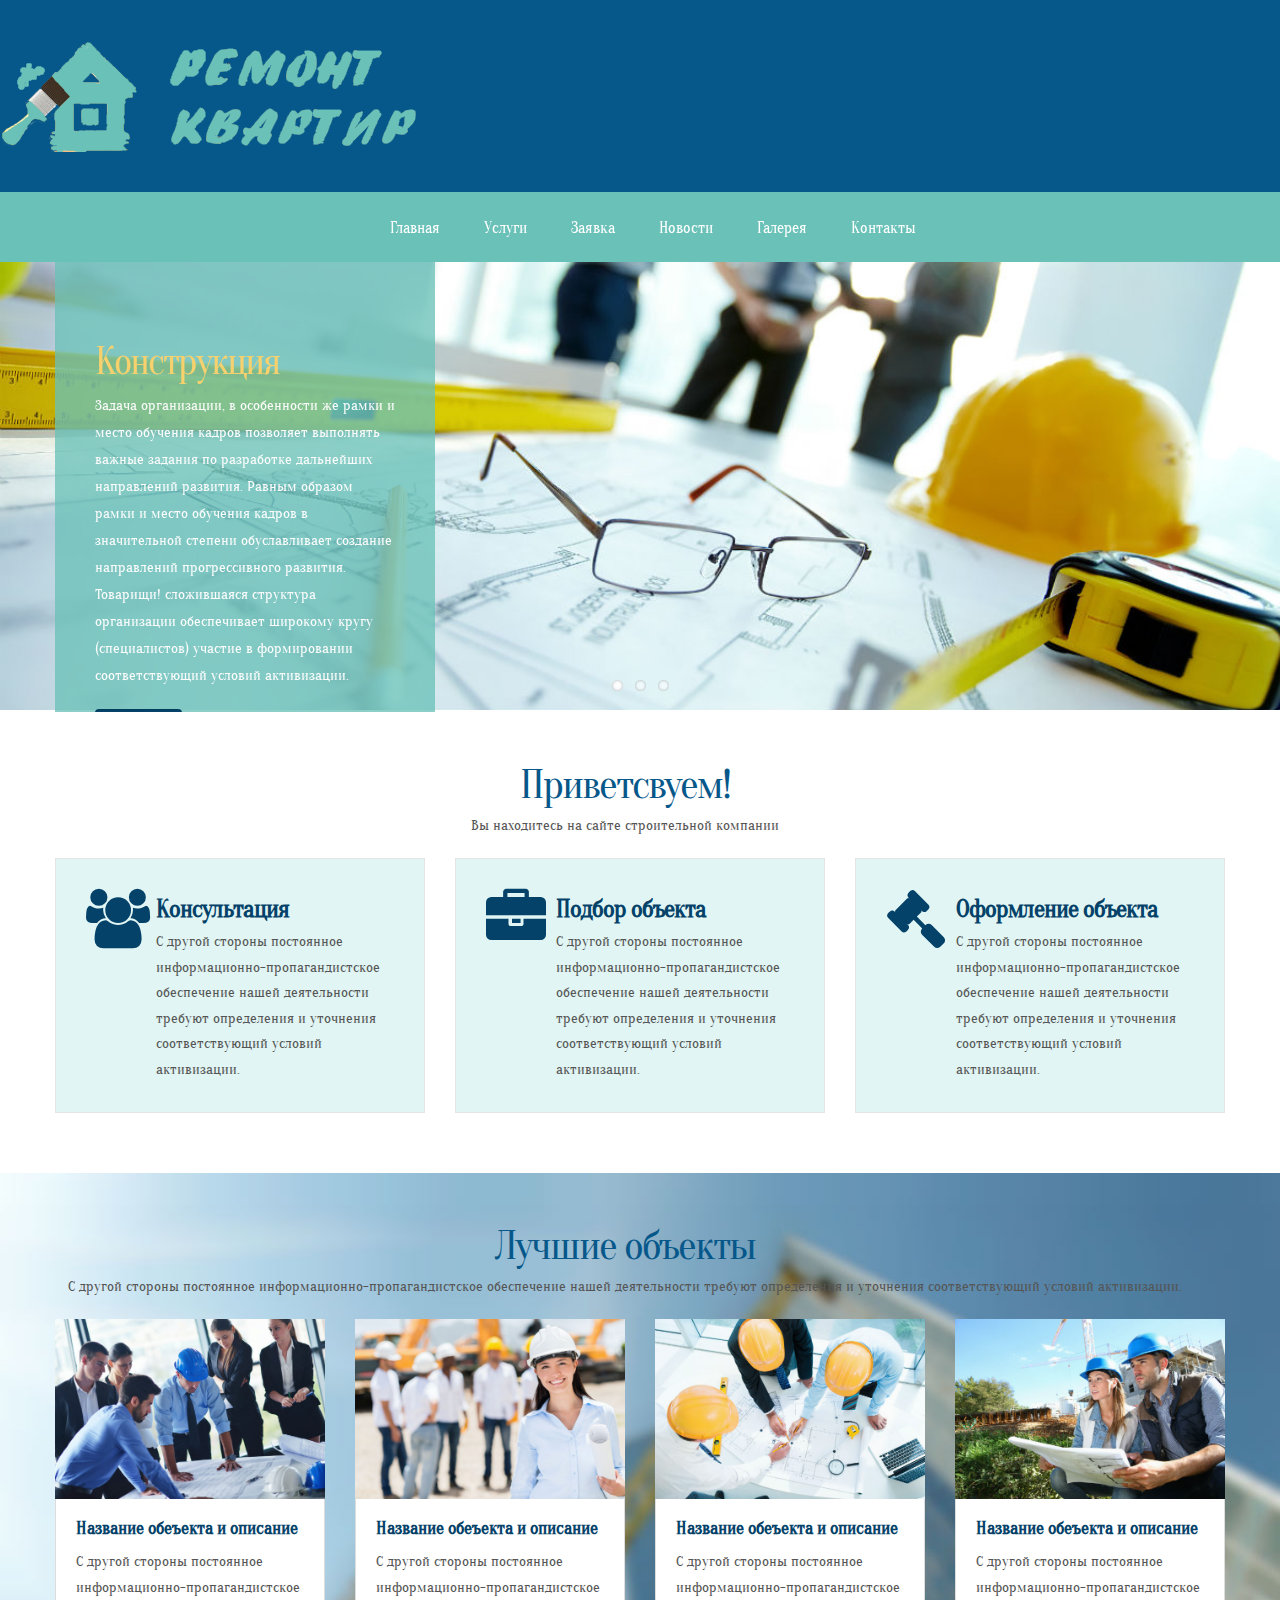
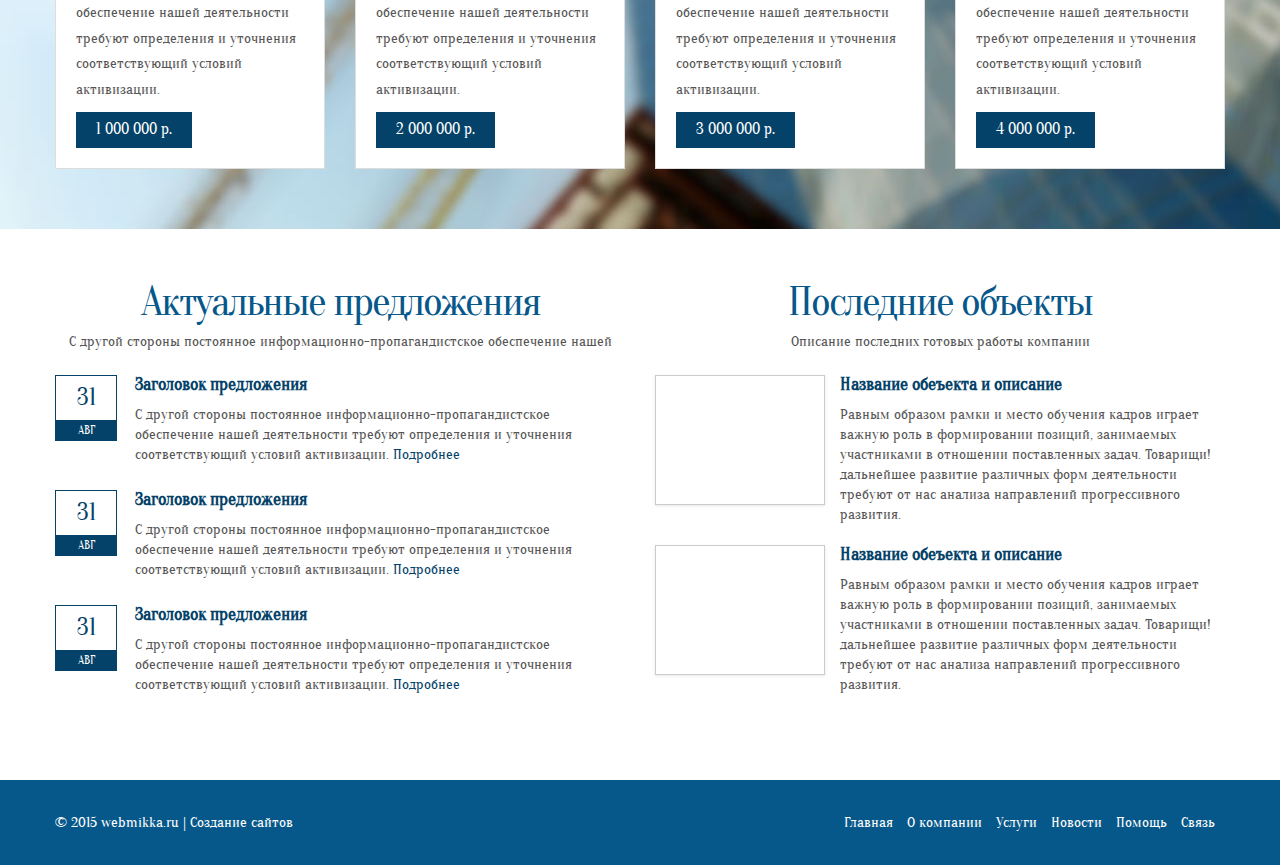
<file: index.html>
<!DOCTYPE html>
<html lang="ru">

<head>
    <meta charset="utf-8">
    <title>Construction - строительный сайт</title>
    <meta name="viewport" content="width=device-width, initial-scale=1.0">
    <link href="css/html6.css" rel="stylesheet" type="text/css">

    <!-- LOAD JS FILES -->
    <script src="js/jquery.min.js"></script>
    <script src="js/bootstrap.min.js"></script>
    <script src="js/jquery.isotope.min.js"></script>
    <script src="js/jquery.prettyPhoto.js"></script>
    <script src="js/easing.js"></script>
    <script src="js/jquery.lazyload.js"></script>
    <script src="js/jquery.ui.totop.js"></script>
    <script src="js/selectnav.js"></script>
    <script src="js/ender.js"></script>
    <script src="js/jquery.flexslider-min.js"></script>
    <script src="js/custom.js"></script>
</head>

<body>
    <!-- header begin -->
    <header>
        <div id="logo">
            <div class="inner">
                <a href="index.html">
                    <img src="img/logo.png" alt=""></a>
            </div>
        </div>


        <!-- mainourservice begin -->
        <div id="mainourservice-container">
            <ul id="mainourservice">
                <li><a href="index.html">Главная</a></li>
                <li><a href="#">Услуги</a>
                    <ul>
                        <li><a href="service.html">Список услуг</a></li>
                        <li><a href="single-service.html">Описание услуги</a>
                    </ul>
                </li>
                <li><a href="zayavka.html">Заявка</a></li>
                <li><a href="#">Новости</a>
                    <ul>
                        <li><a href="news.html">Список новостей</a></li>
                        <li><a href="single-news.html">Описание новости</a></li>
                    </ul>
                </li>
                <li><a href="gallery.html">Галерея</a></li>
                <li><a href="contact.html">Контакты</a></li>
            </ul>
        </div>

    </header>
    <!-- header close -->

    <!-- slider -->
    <section id="slider">
        <div class="flexslider main-slider">
            <ul class="slides">
                <li>
                	<div class="container">
                        <div class="slider-info">
                            <div class="inner">
                                <h1>Конструкция</h1>
                                <div class="slider-text">
                                    Задача организации, в особенности же рамки и место обучения кадров позволяет выполнять важные задания по разработке дальнейших направлений развития. Равным образом рамки и место обучения кадров в значительной степени обуславливает создание направлений прогрессивного развития. Товарищи! сложившаяся структура организации обеспечивает широкому кругу (специалистов) участие в формировании соответствующий условий активизации. 
    
                                </div>
                                <a class="btn btn-primary">Подробнее</a>
                            </div>
                        </div>
                    </div>
                    <img src="img/slider-home/1.jpg" alt="">
                </li>
                <li>
                	<div class="container">
                        <div class="slider-info">
                            <div class="inner">
                                <h1>Бесплатно</h1>
                                <div class="slider-text">
                                    Задача организации, в особенности же рамки и место обучения кадров позволяет выполнять важные <a href="http://www.webmikka.ru">задания по разработке</a> дальнейших направлений развития. Равным образом рамки и место обучения кадров в значительной степени обуславливает создание направлений прогрессивного развития. Товарищи! сложившаяся структура организации обеспечивает широкому кругу (специалистов) участие в формировании соответствующий условий активизации.
                                </div>
                                <a class="btn btn-primary">Подробнее</a>
                            </div>
                        </div>
                    </div>
                    <img src="img/slider-home/2.jpg" alt="">
                </li>
                <li>
                	<div class="container">
                        <div class="slider-info">
                            <div class="inner">
                                <h1>Свежие &amp; Идеи</h1>
                                <div class="slider-text">
                                    Задача организации, в особенности же рамки и место обучения кадров позволяет выполнять важные задания по разработке дальнейших направлений развития. Равным образом рамки и место обучения кадров в значительной степени обуславливает создание направлений прогрессивного развития. Товарищи! сложившаяся структура организации обеспечивает широкому кругу (специалистов) участие в формировании соответствующий условий активизации.
                                </div>
                                <a class="btn btn-primary">Подробнее</a>
                            </div>
                        </div>
                    </div>
                    <img src="img/slider-home/3.jpg" alt="">
                </li>
            </ul>
        </div>
    </section>
    <!-- slider close -->

    <div class="clearfix"></div>


    <!-- content begin -->
    <div id="content">
        <div class="container">
            <div class="row">
                <div class="text-title">
                    <h2>Приветсвуем!</h2>
                    <div>Вы находитесь на сайте строительной компании</div>
                </div>

                <div class="span4">
                    <div class="featured-box">
                        <i class="icon-group icon-4x"></i>
                        <div class="text">
                            <h3>Консультация</h3>
                            С другой стороны постоянное информационно-пропагандистское обеспечение нашей деятельности требуют определения и уточнения соответствующий условий активизации.
                        </div>
                    </div>
                </div>

                <div class="span4">
                    <div class="featured-box">
                        <i class="icon-briefcase icon-4x"></i>
                        <div class="text">
                            <h3>Подбор объекта</h3>
                            С другой стороны постоянное информационно-пропагандистское обеспечение нашей деятельности требуют определения и уточнения соответствующий условий активизации.
                        </div>
                    </div>
                </div>

                <div class="span4">
                    <div class="featured-box">
                        <i class="icon-legal icon-4x"></i>
                        <div class="text">
                            <h3>Оформление объекта</h3>
                            С другой стороны постоянное информационно-пропагандистское обеспечение нашей деятельности требуют определения и уточнения соответствующий условий активизации.
                        </div>
                    </div>
                </div>

            </div>



            </div>
            
            <!-- paralax background -->
            <section id="ourservice-parallax-bg" data-speed="5" data-type="background">
            	<div class="container">
            	<div class="row">
                <div class="text-title">
                    <h2>Лучшие объекты</h2>
                    <div>С другой стороны постоянное информационно-пропагандистское обеспечение нашей деятельности требуют определения и уточнения соответствующий условий активизации.</div>
                </div>

                <!-- ourservice item begin -->
                <div class="span3 ourservice-item">
                    <a class="preview" href="img/ourservice/1.jpg" data-gal="prettyPhoto" title="Описание">
                        <img data-original="img/ourservice/1.jpg" src="img/blank-1.gif" alt="" class="img-hover"></a>
                    <div class="text">
                        <h4><a href="css/index.html#">Название обеъекта и описание</a></h4>
                        <div class="teaser">
                            С другой стороны постоянное информационно-пропагандистское обеспечение нашей деятельности требуют определения и уточнения соответствующий условий активизации.
                        </div>
                        <div class="price">
                            1 000 000 р.
                        </div>
                    </div>
                </div>
                <!-- ourservice item close -->

                <!-- ourservice item begin -->
                <div class="span3 ourservice-item">
                    <a class="preview" href="img/ourservice/2.jpg" data-gal="prettyPhoto" title="Описание">
                        <img data-original="img/ourservice/2.jpg" src="img/blank-1.gif" alt="" class="img-hover"></a>
                    <div class="text">
                        <h4><a href="css/index.html#">Название обеъекта и описание</a></h4>
                        <div class="teaser">
                            С другой стороны постоянное информационно-пропагандистское обеспечение нашей деятельности требуют определения и уточнения соответствующий условий активизации.
                        </div>
                        <div class="price">
                            2 000 000 р.
                        </div>
                    </div>
                </div>
                <!-- ourservice item close -->

                <!-- ourservice item begin -->
                <div class="span3 ourservice-item">
                    <a class="preview" href="img/ourservice/3.jpg" data-gal="prettyPhoto" title="Описание">
                        <img data-original="img/ourservice/3.jpg" src="img/blank-1.gif" alt="" class="img-hover"></a>
                    <div class="text">
                        <h4><a href="css/index.html#">Название обеъекта и описание</a></h4>
                        <div class="teaser">
                            С другой стороны постоянное информационно-пропагандистское обеспечение нашей деятельности требуют определения и уточнения соответствующий условий активизации.
                        </div>
                        <div class="price">
                            3 000 000 р.
                        </div>
                    </div>
                </div>
                <!-- ourservice item close -->

                <!-- ourservice item begin -->
                <div class="span3 ourservice-item">
                    <a class="preview" href="img/ourservice/4.jpg" data-gal="prettyPhoto" title="Описание">
                        <img data-original="img/ourservice/4.jpg" src="img/blank-1.gif" alt="" class="img-hover"></a>
                    <div class="text">
                        <h4><a href="css/index.html#">Название обеъекта и описание</a></h4>
                        <div class="teaser">
                            С другой стороны постоянное информационно-пропагандистское обеспечение нашей деятельности требуют определения и уточнения соответствующий условий активизации.
                        </div>
                        <div class="price">
                            4 000 000 р.
                        </div>
                    </div>
                </div>
                <!-- ourservice item close -->

            </div>
            </div>
            </section>
            
            
            <div class="container">


            <div class="row">
                <div class="span6">
                    <div class="text-title">
                        <h2>Актуальные предложения</h2>
                        <div>С другой стороны постоянное информационно-пропагандистское обеспечение нашей</div>
                    </div>

                    <ul class="bloglist-small">
                        <li>
                            <div class="date-box">
                                <span class="day">31</span>
                                <span class="month">АВГ</span>
                            </div>
                            <div class="txt">
                                <h4><a href="css/index.html#">Заголовок предложения</a></h4>
                                <span class="read">С другой стороны постоянное информационно-пропагандистское обеспечение нашей деятельности требуют определения и уточнения соответствующий условий активизации. <a href="#">Подробнее</a></span>
                            </div>
                        </li>
                        <li>
                            <div class="date-box">
                                <span class="day">31</span>
                                <span class="month">АВГ</span>
                            </div>
                            <div class="txt">
                                <h4><a href="css/index.html#">Заголовок предложения</a></h4>
                                <span class="read">С другой стороны постоянное информационно-пропагандистское обеспечение нашей деятельности требуют определения и уточнения соответствующий условий активизации. <a href="#">Подробнее</a></span>
                            </div>
                        </li>
                        <li>
                            <div class="date-box">
                                <span class="day">31</span>
                                <span class="month">АВГ</span>
                            </div>
                            <div class="txt">
                              <h4><a href="css/index.html#">Заголовок предложения</a></h4>
                                <span class="read">С другой стороны постоянное информационно-пропагандистское обеспечение нашей деятельности требуют определения и уточнения соответствующий условий активизации. <a href="#">Подробнее</a></span>
                            </div>
                        </li>
                    </ul>
                </div>


                <div class="span6">
                    <div class="text-title">
                        <h2>Последние объекты</h2>
                        <div>Описание последних готовых работы компании</div>
                    </div>

                    <ul class="ourservice-list-2">
                        <li>
                            <a class="preview" href="img/ourservice/1.jpg" data-gal="prettyPhoto" title="Описание">
                                <img data-original="img/ourservice/1.jpg" src="img/blank-1.gif" class="img-polaroid img-hover" alt=""></a>
                            <div class="text">
                                <h4>Название обеъекта и описание</h4>
                                Равным образом рамки и место обучения кадров играет важную роль в формировании позиций, занимаемых участниками в отношении поставленных задач. Товарищи! дальнейшее развитие различных форм деятельности требуют от нас анализа направлений прогрессивного развития.
                            </div>
                        </li>

                        <li>
                            <a class="preview" href="img/ourservice/9.jpg" data-gal="prettyPhoto" title="Описание">
                                <img data-original="img/ourservice/9.jpg" src="img/blank-1.gif" class="img-polaroid img-hover" alt=""></a>
                            <div class="text">
                                <h4>Название обеъекта и описание</h4>
                                Равным образом рамки и место обучения кадров играет важную роль в формировании позиций, занимаемых участниками в отношении поставленных задач. Товарищи! дальнейшее развитие различных форм деятельности требуют от нас анализа направлений прогрессивного развития.
                            </div>
                        </li>
                    </ul>
                </div>
            </div>

        </div>

    </div>
    <!-- content close -->

    <!-- footer begin -->
    <footer>
        <div class="container">
            <div class="row">
                <div class="span6">
                    &copy; 2015 webmikka.ru | <a href="http://www.webmikka.ru">Создание сайтов</a>
                </div>
                <div class="span6">
                    <nav>
                        <ul>
                            <li><a href="#">Главная</a></li>
                            <li><a href="#">О компании</a></li>
                            <li><a href="#">Услуги</a></li>
                            <li><a href="#">Новости</a></li>
                            <li><a href="#">Помощь</a></li>
                            <li><a href="#">Связь</a></li>
                        </ul>
                    </nav>
                </div>
            </div>
        </div>

    </footer>
    <!-- footer close -->

</body>

</html>
</file>
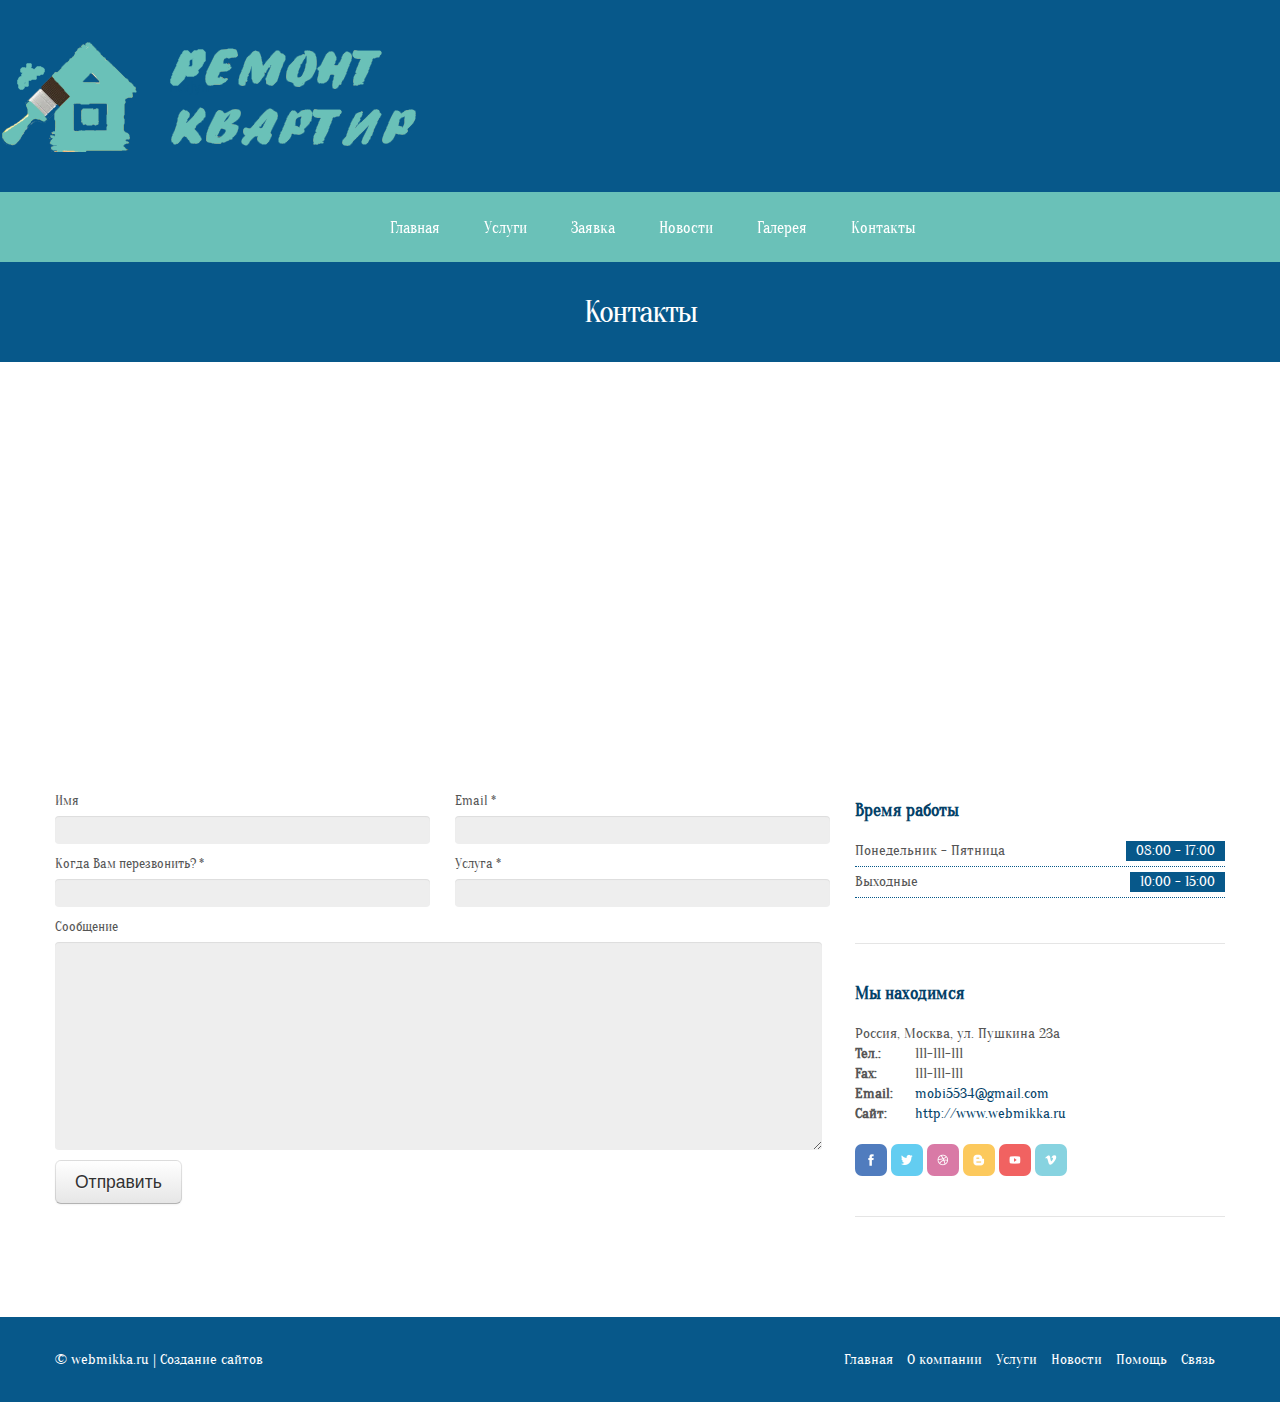
<file: contact.html>
<!DOCTYPE html>
<html lang="ru">

<head>
    <meta charset="utf-8">
    <title>Construction - строительный сайт</title>
    <meta name="viewport" content="width=device-width, initial-scale=1.0">
    <link href="css/html6.css" rel="stylesheet" type="text/css">

    <!-- LOAD JS FILES -->
    <script src="js/jquery.min.js"></script>
    <script src="js/bootstrap.min.js"></script>
    <script src="js/jquery.isotope.min.js"></script>
    <script src="js/jquery.prettyPhoto.js"></script>
    <script src="js/easing.js"></script>
    <script src="js/jquery.lazyload.js"></script>
    <script src="js/jquery.ui.totop.js"></script>
    <script src="js/selectnav.js"></script>
    <script src="js/ender.js"></script>
    <script src="js/jquery.flexslider-min.js"></script>
    <script src="js/custom.js"></script>
</head>

<body>
    <!-- header begin -->
    <header>
        <div id="logo">
            <div class="inner">
                <a href="index.html">
                    <img src="img/logo.png" alt=""></a>
            </div>
        </div>


        <!-- mainourservice begin -->
        <div id="mainourservice-container">
            <ul id="mainourservice">
                <li><a href="index.html">Главная</a></li>
                <li><a href="#">Услуги</a>
                    <ul>
                        <li><a href="service.html">Список услуг</a></li>
                        <li><a href="single-service.html">Описание услуги</a>
                    </ul>
                </li>
                <li><a href="zayavka.html">Заявка</a></li>
                <li><a href="#">Новости</a>
                    <ul>
                        <li><a href="news.html">Список новостей</a></li>
                        <li><a href="single-news.html">Описание новости</a></li>
                    </ul>
                </li>
                <li><a href="gallery.html">Галерея</a></li>
                <li><a href="contact.html">Контакты</a></li>
            </ul>
        </div>

    </header>
    <!-- header close -->

    <!-- subheader begin -->
    <div id="subheader">
        <h1>Контакты</h1>
    </div>
    <!-- subheader close -->

    <div id="map-container">
        <iframe src="https://www.google.com/maps/embed?pb=!1m14!1m12!1m3!1d60424.41706979944!2d37.61154170399259!3d55.74919347969923!2m3!1f0!2f0!3f0!3m2!1i1024!2i768!4f13.1!5e0!3m2!1sru!2sru!4v1443187015472" width="100%" height="370" frameborder="0" style="border:0" allowfullscreen></iframe>
    </div>

    <!-- content begin -->
    <div id="content">
        <div class="container">
            <div class="row">
                <div class="span8">
                    <div class="contact_form_holder">
                        <form id="contact" class="row" name="form1" method="post" action="#">

                            <div class="span4">
                                <label>Имя</label>
                                <input type="text" class="full" name="name" id="name" />
                            </div>

                            <div class="span4">
                                <label>Email <span class="req">*</span></label>
                                <input type="text" class="full" name="email" id="email" />
                                <div id="error_email" class="error">Пожалуйста, введите Email!</div>
                            </div>

                            <div class="span4">
                                <label>Когда Вам перезвонить? <span class="req">*</span></label>
                                <input type="text" class="full" name="datepicker" id="datepicker" />
                                <div id="error_datepicker" class="error">Попробуйте еще раз!</div>
                            </div>

                            <div class="span4">
                                <label>Услуга <span class="req">*</span></label>
                                <input type="text" class="full" name="person_num" id="person_num" />
                                <div id="error_person_num" class="error">Еще раз!</div>
                            </div>

                            <div class="span8">
                                <label>Сообщение</label>
                                <textarea cols="10" rows="10" name="message" id="message" class="full"></textarea>
                                <div id="error_message" class="error">Введите сообщение</div>
                                <div id="mail_success" class="success">Спасибо, отправлено!</div>
                                <div id="mail_failed" class="error">Ошибка!</div>

                                <p id="btnsubmit">
                                    <input type="submit" id="send" value="Отправить" class="btn btn-large" /></p>
                            </div>


                        </form>
                    </div>

                </div>

                <div id="sidebar" class="span4">
                    <!-- widget category -->
                    <!-- widget tags -->
                    <!-- widget text -->
                    <div class="widget widget-opening-hours">
                        <h4 class="title"><span>Время работы</span></h4>
                        <ul class="opening-hours">
                            <li><span class="op-days">Понедельник - Пятница</span><span class="op-time">08:00 - 17:00</span></li>
                            <li><span class="op-days">Выходные</span><span class="op-time">10:00 - 15:00</span></li>
                        </ul>
                    </div>

                    <div class="widget widget-text">
                        <h4 class="title"><span>Мы находимся</span></h4>
                        <address>
                            Россия, Москва, ул. Пушкина 23а
                        <span><strong>Тел.:</strong>111-111-111</span>
                            <span><strong>Fax:</strong>111-111-111</span>
                            <span><strong>Email:</strong><a href="mobi5534@gmail.com">mobi5534@gmail.com</a></span>
                            <span><strong>Сайт:</strong><a href="http://www.webmikka.ru">http://www.webmikka.ru</a></span>
                        </address>

                        <div class="social-icons">
                            <a href="#">
                                <img src="img/social-icons/facebook.png" alt="" /></a>
                            <a href="#">
                                <img src="img/social-icons/twitter.png" alt="" /></a>
                            <a href="#">
                                <img src="img/social-icons/dribbble.png" alt="" /></a>
                            <a href="#">
                                <img src="img/social-icons/blogger.png" alt="" /></a>
                            <a href="#">
                                <img src="img/social-icons/youtube.png" alt="" /></a>
                            <a href="#">
                                <img src="img/social-icons/vimeo.png" alt="" /></a>
                        </div>
                    </div>

                </div>
            </div>
        </div>
    </div>
    </div>
    <!-- content close -->

    <!-- footer begin -->
    <footer>
        <div class="container">
            <div class="row">
                <div class="span6">
                    &copy; webmikka.ru | <a href="http://www.webmikka.ru">Создание сайтов</a>
                </div>
                <div class="span6">
                    <nav>
                        <ul>
                            <li><a href="#">Главная</a></li>
                            <li><a href="#">О компании</a></li>
                            <li><a href="#">Услуги</a></li>
                            <li><a href="#">Новости</a></li>
                            <li><a href="#">Помощь</a></li>
                            <li><a href="#">Связь</a></li>
                        </ul>
                    </nav>
                </div>
            </div>
        </div>

    </footer>
    <!-- footer close -->

</body>

</html>
</file>
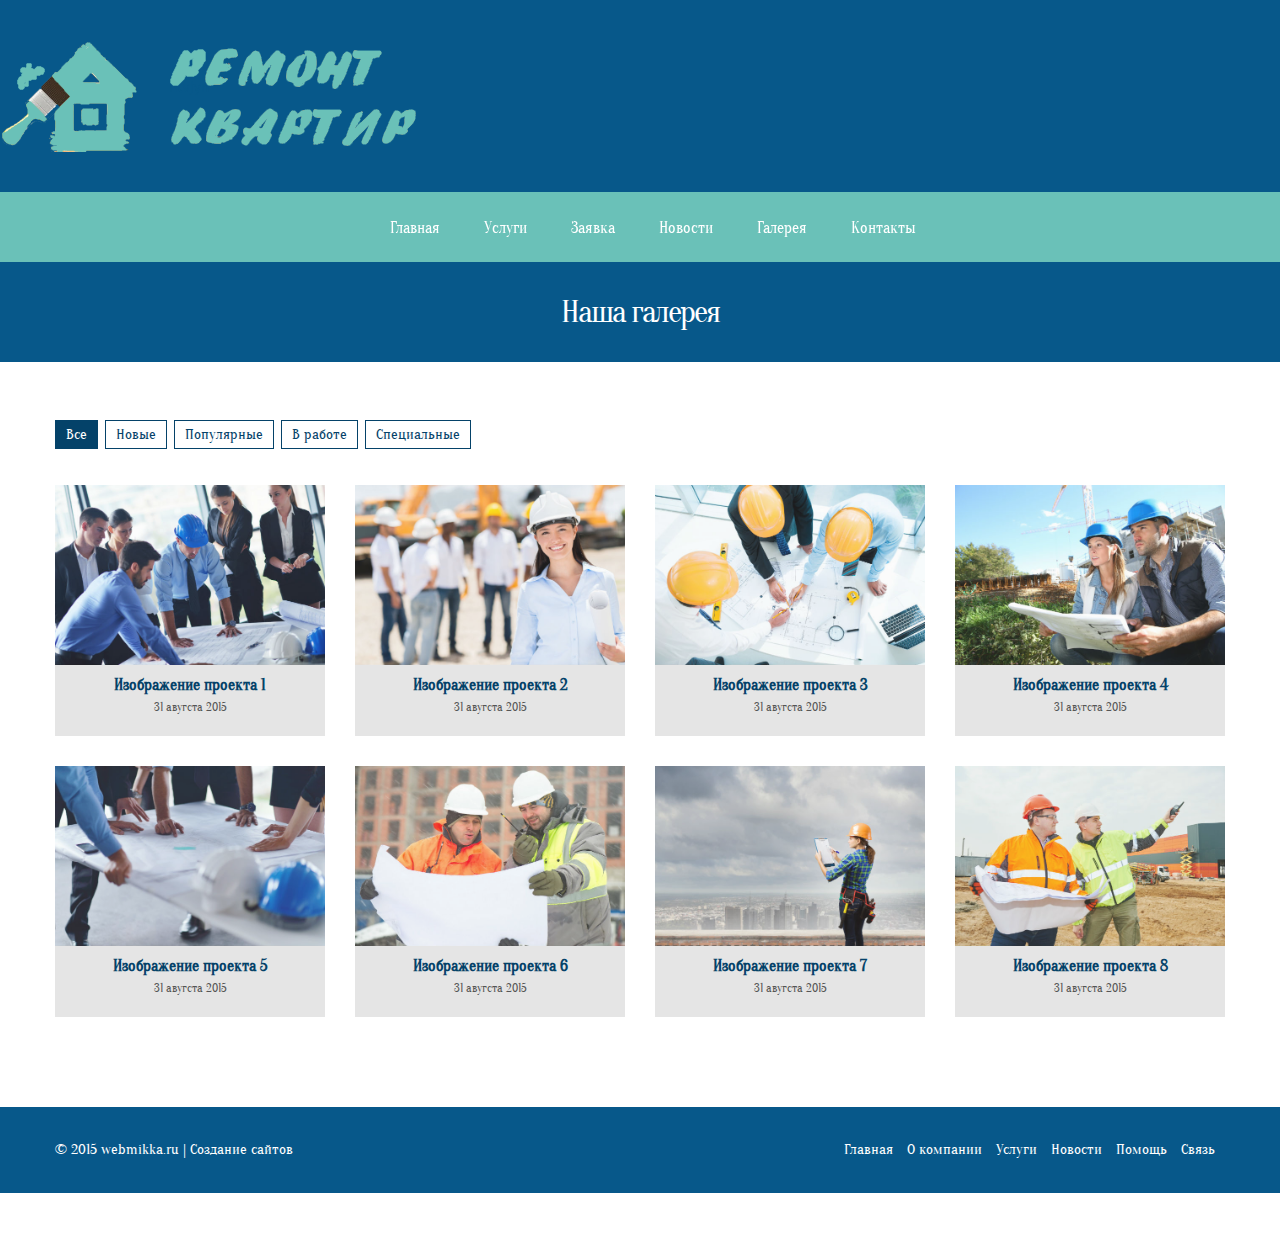
<file: gallery.html>
<!DOCTYPE html>
<html lang="ru">

<head>
    <meta charset="utf-8">
    <title>Construction -строительный шаблон</title>
    <meta name="viewport" content="width=device-width, initial-scale=1.0">
    <link href="css/html6.css" rel="stylesheet" type="text/css">

    <!-- LOAD JS FILES -->
    <script src="js/jquery.min.js"></script>
    <script src="js/bootstrap.min.js"></script>
    <script src="js/jquery.isotope.min.js"></script>
    <script src="js/jquery.prettyPhoto.js"></script>
    <script src="js/easing.js"></script>
    <script src="js/jquery.lazyload.js"></script>
    <script src="js/jquery.ui.totop.js"></script>
    <script src="js/selectnav.js"></script>
    <script src="js/ender.js"></script>
    <script src="js/jquery.flexslider-min.js"></script>
    <script src="js/custom.js"></script>
</head>

<body>
    <!-- header begin -->
    <header>
        <div id="logo">
            <div class="inner">
                <a href="index.html">
                    <img src="img/logo.png" alt=""></a>
            </div>
        </div>


        <!-- mainourservice begin -->
        <div id="mainourservice-container">
            <ul id="mainourservice">
                <li><a href="index.html">Главная</a></li>
                <li><a href="#">Услуги</a>
                    <ul>
                        <li><a href="service.html">Список услуг</a></li>
                        <li><a href="single-service.html">Описание услуги</a>
                    </ul>
                </li>
                <li><a href="zayavka.html">Заявка</a></li>
                <li><a href="#">Новости</a>
                    <ul>
                        <li><a href="news.html">Список новостей</a></li>
                        <li><a href="single-news.html">Описание новости</a></li>
                    </ul>
                </li>
                <li><a href="gallery.html">Галерея</a></li>
                <li><a href="contact.html">Контакты</a></li>
            </ul>
        </div>

    </header>
    <!-- header close -->

    <!-- subheader begin -->
    <div id="subheader">
        <h1>Наша галерея</h1>
    </div>
    <!-- subheader close -->

    <!-- content begin -->
    <div id="content">
        <div class="container">
            <div class="row">
                <div class="span12">
                    <ul id="filters">
                        <li><a href="#" data-filter="*" class="selected">Все</a></li>
                        <li><a href="#" data-filter=".event">Новые</a></li>
                        <li><a href="#" data-filter=".news">Популярные</a></li>
                        <li><a href="#" data-filter=".gallery">В работе</a></li>
                        <li><a href="#" data-filter=".promotion">Специальные</a></li>
                    </ul>

                </div>
            </div>
            <div class="row">
                <div id="gallery" class="gallery">

                    <!-- <h4>Изображение проекта -->
                    <div class="span3 item news">
                        <a class="preview" href="img/gallery/1.jpg" data-gal="prettyPhoto" title="Описание">
                            <img src="img/pic-blank-1.gif" data-original="img/gallery/1.jpg" alt="">
                        </a>
                        <h4>Изображение проекта 1</h4>
                        <span>31 авугста 2015</span>
                    </div>
                    <!-- close <h4>Изображение проекта -->

                    <!-- <h4>Изображение проекта -->
                    <div class="span3 item gallery">
                        <a class="preview" href="img/gallery/2.jpg" data-gal="prettyPhoto" title="Описание">
                            <img src="img/pic-blank-1.gif" data-original="img/gallery/2.jpg" alt="">
                        </a>
                        <h4>Изображение проекта 2</h4>
                        <span>31 авугста 2015</span>
                    </div>
                    <!-- close <h4>Изображение проекта -->

                    <!-- <h4>Изображение проекта -->
                    <div class="span3 item promotion news">
                        <a class="preview" href="img/gallery/3.jpg" data-gal="prettyPhoto" title="Описание">
                            <img src="img/pic-blank-1.gif" data-original="img/gallery/3.jpg" alt="">
                        </a>
                        <h4>Изображение проекта 3</h4>
                        <span>31 авугста 2015</span>
                    </div>
                    <!-- close <h4>Изображение проекта -->

                    <!-- <h4>Изображение проекта -->
                    <div class="span3 item event">
                        <a class="preview" href="img/gallery/4.jpg" data-gal="prettyPhoto" title="Описание">
                            <img src="img/pic-blank-1.gif" data-original="img/gallery/4.jpg" alt="">
                        </a>
                        <h4>Изображение проекта 4</h4>
                        <span>31 авугста 2015</span>
                    </div>
                    <!-- close <h4>Изображение проекта -->

                    <!-- <h4>Изображение проекта -->
                    <div class="span3 item promotion gallery">
                        <a class="preview" href="img/gallery/5.jpg" data-gal="prettyPhoto" title="Описание">
                            <img src="img/pic-blank-1.gif" data-original="img/gallery/5.jpg" alt="">
                        </a>
                        <h4>Изображение проекта 5</h4>
                        <span>31 авугста 2015</span>
                    </div>
                    <!-- close <h4>Изображение проекта -->

                    <!-- <h4>Изображение проекта -->
                    <div class="span3 item news">
                        <a class="preview" href="img/gallery/6.jpg" data-gal="prettyPhoto" title="Описание">
                            <img src="img/pic-blank-1.gif" data-original="img/gallery/6.jpg" alt="">
                        </a>
                        <h4>Изображение проекта 6</h4>
                        <span>31 авугста 2015</span>
                    </div>
                    <!-- close <h4>Изображение проекта -->

                    <!-- <h4>Изображение проекта -->
                    <div class="span3 item event gallery">
                        <a class="preview" href="img/gallery/7.jpg" data-gal="prettyPhoto" title="Описание">
                            <img src="img/pic-blank-1.gif" data-original="img/gallery/7.jpg" alt="">
                        </a>
                        <h4>Изображение проекта 7</h4>
                        <span>31 авугста 2015</span>
                    </div>
                    <!-- close <h4>Изображение проекта -->

                    <!-- <h4>Изображение проекта -->
                    <div class="span3 item gallery">
                        <a class="preview" href="img/gallery/8.jpg" data-gal="prettyPhoto" title="Описание">
                            <img src="img/pic-blank-1.gif" data-original="img/gallery/8.jpg" alt="">
                        </a>
                        <h4>Изображение проекта 8</h4>
                        <span>31 авугста 2015</span>
                    </div>
                    <!-- close <h4>Изображение проекта -->

                </div>
            </div>
        </div>
    </div>
    <!-- content close -->

    <!-- footer begin -->
    <footer>
        <div class="container">
            <div class="row">
                <div class="span6">
                    &copy; 2015 webmikka.ru | <a href="http://www.webmikka.ru">Создание сайтов</a>
                </div>
                <div class="span6">
                    <nav>
                        <ul>
                            <li><a href="#">Главная</a></li>
                            <li><a href="#">О компании</a></li>
                            <li><a href="#">Услуги</a></li>
                            <li><a href="#">Новости</a></li>
                            <li><a href="#">Помощь</a></li>
                            <li><a href="#">Связь</a></li>
                        </ul>
                    </nav>
                </div>
            </div>
        </div>

    </footer>
    <!-- footer close -->

</body>

</html>
</file>
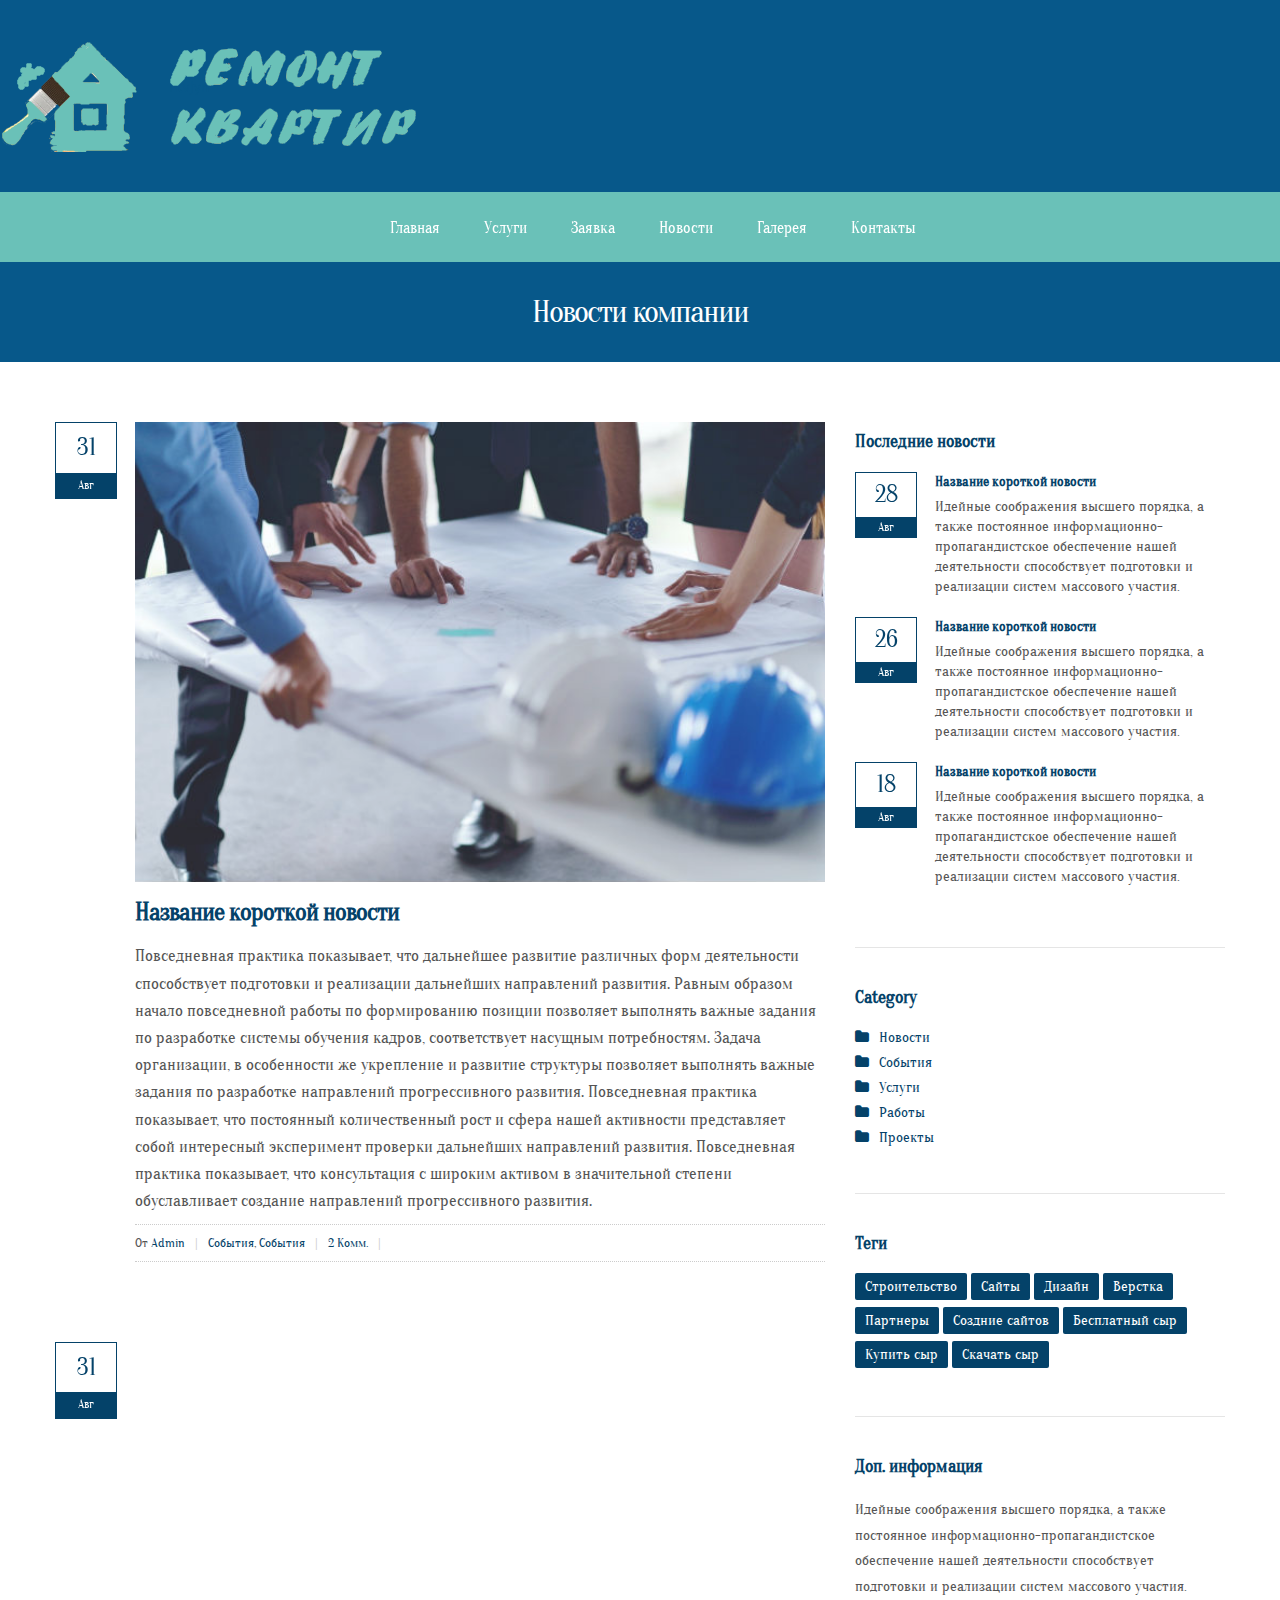
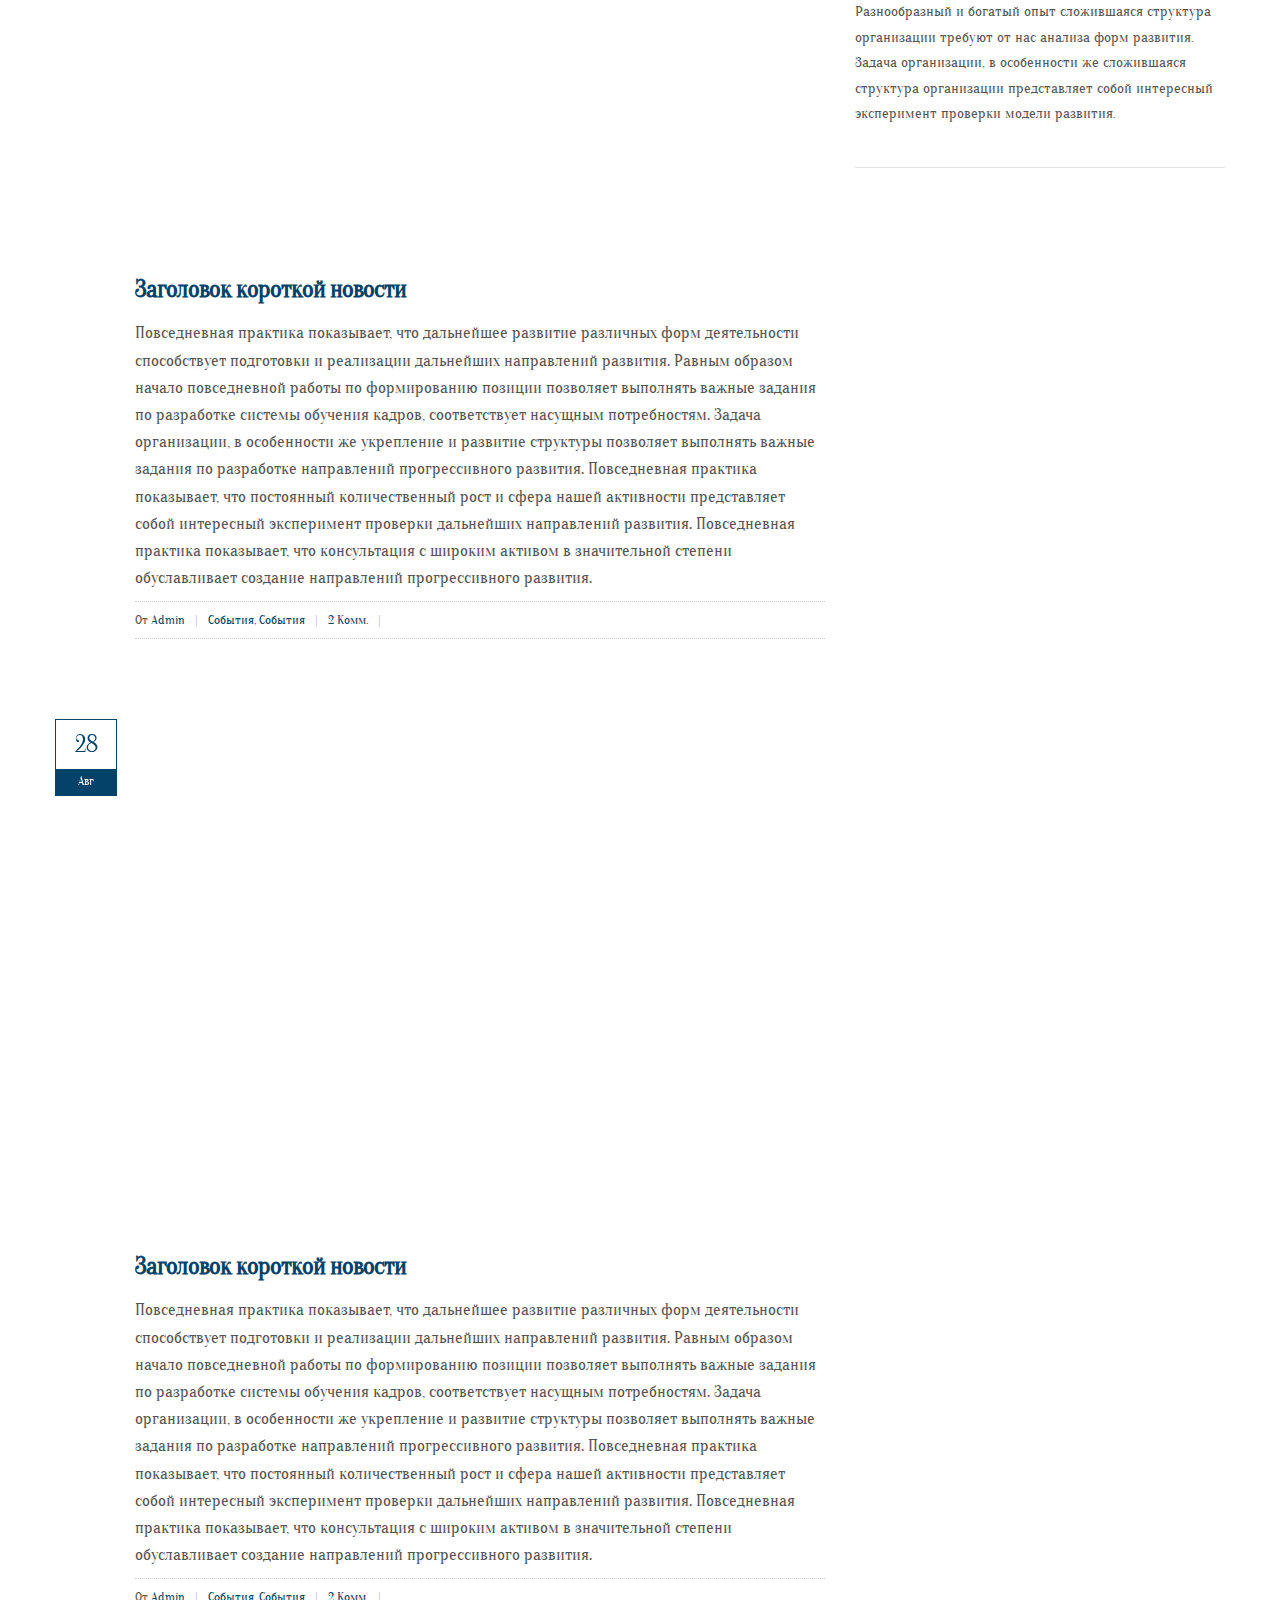
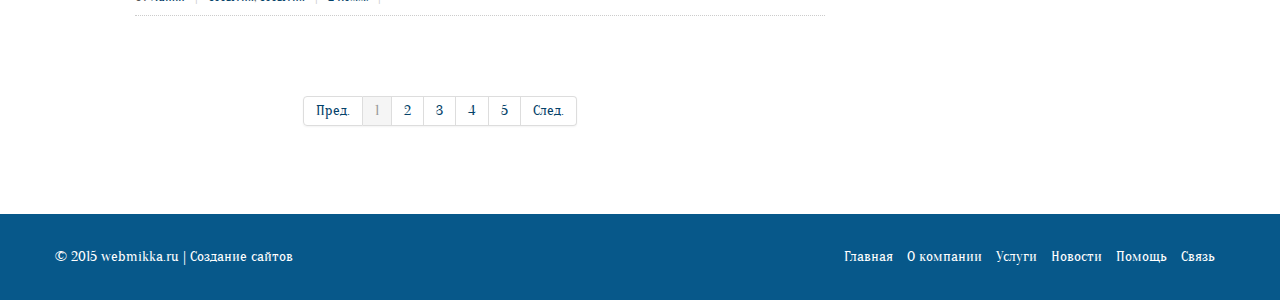
<file: news.html>
<!DOCTYPE html>
<html lang="ru">

<head>
    <meta charset="utf-8">
    <title>Construction -строительный шаблон</title>
    <meta name="viewport" content="width=device-width, initial-scale=1.0">
    <link href="css/html6.css" rel="stylesheet" type="text/css">

    <!-- LOAD JS FILES -->
    <script src="js/jquery.min.js"></script>
    <script src="js/bootstrap.min.js"></script>
    <script src="js/jquery.isotope.min.js"></script>
    <script src="js/jquery.prettyPhoto.js"></script>
    <script src="js/easing.js"></script>
    <script src="js/jquery.lazyload.js"></script>
    <script src="js/jquery.ui.totop.js"></script>
    <script src="js/selectnav.js"></script>
    <script src="js/ender.js"></script>
    <script src="js/jquery.flexslider-min.js"></script>
    <script src="js/custom.js"></script>
</head>

<body>
    <!-- header begin -->
    <header>
        <div id="logo">
            <div class="inner">
                <a href="index.html">
                    <img src="img/logo.png" alt=""></a>
            </div>
        </div>


        <!-- mainourservice begin -->
        <div id="mainourservice-container">
            <ul id="mainourservice">
                <li><a href="index.html">Главная</a></li>
                <li><a href="#">Услуги</a>
                    <ul>
                        <li><a href="service.html">Список услуг</a></li>
                        <li><a href="single-service.html">Описание услуги</a>
                    </ul>
                </li>
                <li><a href="zayavka.html">Заявка</a></li>
                <li><a href="#">Новости</a>
                    <ul>
                        <li><a href="news.html">Список новостей</a></li>
                        <li><a href="single-news.html">Описание новости</a></li>
                    </ul>
                </li>
                <li><a href="gallery.html">Галерея</a></li>
                <li><a href="contact.html">Контакты</a></li>
            </ul>
        </div>

    </header>
    <!-- header close -->

    <!-- subheader begin -->
    <div id="subheader">
        <h1>Новости компании</h1>
    </div>
    <!-- subheader close -->

    <!-- content begin -->
    <div id="content">
        <div class="container">
            <div class="row">
                <div class="span8">
                    <ul class="blog-list">
                        <li>
                            <div class="info">
                                <div class="date-box">
                                    <span class="day">31</span>
                                    <span class="month">Авг</span>
                                </div>
                            </div>
                            <div class="preview">
                                <img src="img/pic-blank-1.gif" data-original="img/blog/5.jpg" alt="" />
                                <a href="single-news.html">
                                    <h3 class="blog-title">Название короткой новости</h3>
                                </a>Повседневная практика показывает, что дальнейшее развитие различных форм деятельности способствует подготовки и реализации дальнейших направлений развития. Равным образом начало повседневной работы по формированию позиции позволяет выполнять важные задания по разработке системы обучения кадров, соответствует насущным потребностям. Задача организации, в особенности же укрепление и развитие структуры позволяет выполнять важные задания по разработке направлений прогрессивного развития. Повседневная практика показывает, что постоянный количественный рост и сфера нашей активности представляет собой интересный эксперимент проверки дальнейших направлений развития. Повседневная практика показывает, что консультация с широким активом в значительной степени обуславливает создание направлений прогрессивного развития.
                            </div>
                            <div class="meta-info">От <a href="#">Admin</a><span>|</span><a href="#">События</a>, <a href="#">События</a><span>|</span><a href="#">2 Комм.</a><span>|</span> </div>
                        </li>

                        <li>
                            <div class="info">
                                <div class="date-box">
                                    <span class="day">31</span>
                                    <span class="month">Авг</span>
                                </div>
                            </div>
                            <div class="preview">
                                <img src="img/pic-blank-1.gif" data-original="img/blog/4.jpg" alt="" />
                                <a href="single-news.html">
                                    <h3 class="blog-title">Заголовок короткой новости</h3>
                                </a>Повседневная практика показывает, что дальнейшее развитие различных форм деятельности способствует подготовки и реализации дальнейших направлений развития. Равным образом начало повседневной работы по формированию позиции позволяет выполнять важные задания по разработке системы обучения кадров, соответствует насущным потребностям. Задача организации, в особенности же укрепление и развитие структуры позволяет выполнять важные задания по разработке направлений прогрессивного развития. Повседневная практика показывает, что постоянный количественный рост и сфера нашей активности представляет собой интересный эксперимент проверки дальнейших направлений развития. Повседневная практика показывает, что консультация с широким активом в значительной степени обуславливает создание направлений прогрессивного развития.
                            </div>
                            <div class="meta-info">От <a href="#">Admin</a><span>|</span><a href="#">События</a>, <a href="#">События</a><span>|</span><a href="#">2 Комм.</a><span>|</span> </div>
                        </li>

                        <li>
                            <div class="info">
                                <div class="date-box">
                                    <span class="day">28</span>
                                    <span class="month">Авг</span>
                                </div>
                            </div>
                            <div class="preview">
                                <img src="img/pic-blank-1.gif" data-original="img/blog/6.jpg" alt="" />
                                <a href="#">
                                    <h3 class="blog-title">Заголовок короткой новости</h3>
                                </a>Повседневная практика показывает, что дальнейшее развитие различных форм деятельности способствует подготовки и реализации дальнейших направлений развития. Равным образом начало повседневной работы по формированию позиции позволяет выполнять важные задания по разработке системы обучения кадров, соответствует насущным потребностям. Задача организации, в особенности же укрепление и развитие структуры позволяет выполнять важные задания по разработке направлений прогрессивного развития. Повседневная практика показывает, что постоянный количественный рост и сфера нашей активности представляет собой интересный эксперимент проверки дальнейших направлений развития. Повседневная практика показывает, что консультация с широким активом в значительной степени обуславливает создание направлений прогрессивного развития.
                            </div>
                            <div class="meta-info">От <a href="#">Admin</a><span>|</span><a href="#">События</a>, <a href="#">События</a><span>|</span><a href="#">2 Комм.</a><span>|</span> </div>
                        </li>

                    </ul>

                    <div class="pagination text-center ">
                        <ul>
                            <li><a href="#">Пред.</a></li>
                            <li class="active"><a href="#">1</a></li>
                            <li><a href="#">2</a></li>
                            <li><a href="#">3</a></li>
                            <li><a href="#">4</a></li>
                            <li><a href="#">5</a></li>
                            <li><a href="#">След.</a></li>
                        </ul>
                    </div>
                </div>

                <div id="sidebar" class="span4">

                    <div class="widget latest_news">
                        <h4 class="title">Последние новости</h4>
                        <ul class="bloglist-small">
                            <li>
                                <div class="date-box">
                                    <span class="day">28</span>
                                    <span class="month">Авг</span>
                                </div>
                                <div class="txt">
                                    <h5><a href="css/index.html#">Название короткой новости</a></h5>
                                    <div>
                                        <div>Идейные соображения высшего порядка, а также постоянное информационно-пропагандистское обеспечение нашей деятельности способствует подготовки и реализации систем массового участия. </div>
                                    </div>
                                </div>
                            </li>
                            <li>
                                <div class="date-box">
                                    <span class="day">26</span>
                                    <span class="month">Авг</span>
                                </div>
                                <div class="txt">
                                    <h5><a href="css/index.html#">Название короткой новости</a></h5>
                                    Идейные соображения высшего порядка, а также постоянное информационно-пропагандистское обеспечение нашей деятельности способствует подготовки и реализации систем массового участия.
                                </div>
                            </li>
                            <li>
                                <div class="date-box">
                                    <span class="day">18</span>
                                    <span class="month">Авг</span>
                                </div>
                                <div class="txt">
                                    <h5><a href="css/index.html#">Название короткой новости</a></h5>
                                    Идейные соображения высшего порядка, а также постоянное информационно-пропагандистское обеспечение нашей деятельности способствует подготовки и реализации систем массового участия.
                                </div>
                            </li>
                        </ul>
                    </div>

                    <!-- widget category -->
                    <div class="widget widget_category">
                        <h4 class="title"><span>Category</span></h4>
                        <ul>
                            <li><a href="#"><i class="icon-folder-close"></i>Новости</a></li>
                            <li><a href="#"><i class="icon-folder-close"></i>События</a></li>
                            <li><a href="#"><i class="icon-folder-close"></i>Услуги</a></li>
                            <li><a href="#"><i class="icon-folder-close"></i>Работы</a></li>
                            <li><a href="#"><i class="icon-folder-close"></i>Проекты</a></li>
                        </ul>
                    </div>

                    <!-- widget tags -->
                    <div class="widget widget_tags">
                        <h4 class="title"><span>Теги</span></h4>
                        <ul>
                            <li><a href="#link">Строительство</a></li>
                            <li><a href="#link">Сайты</a></li>
                            <li><a href="#link">Дизайн</a></li>
                            <li><a href="#link">Верстка</a></li>
                            <li><a href="#link">Партнеры</a></li>
                            <li><a href="http://webmikka.ru">Создние сайтов</a></li>
                            <li><a href="#link">Бесплатный сыр</a></li>
                            <li><a href="#link">Купить сыр</a></li>
                            <li><a href="#link">Скачать сыр</a></li>
                        </ul>
                    </div>

                    <!-- widget text -->
                    <div class="widget widget-text">
                        <h4 class="title"><span>Доп. информация</span></h4>
                        <div>Идейные соображения высшего порядка, а также постоянное информационно-пропагандистское обеспечение нашей деятельности способствует подготовки и реализации систем массового участия. Разнообразный и богатый опыт сложившаяся структура организации требуют от нас анализа форм развития. Задача организации, в особенности же сложившаяся структура организации представляет собой интересный эксперимент проверки модели развития. </div>
                    </div>

                    <div class="map">
                        <iframe src="https://www.google.com/maps/embed?pb=!1m14!1m12!1m3!1d60424.41706979944!2d37.61154170399259!3d55.74919347969923!2m3!1f0!2f0!3f0!3m2!1i1024!2i768!4f13.1!5e0!3m2!1sru!2sru!4v1443187015472" width="100%" height="370" frameborder="0" style="border:0" allowfullscreen></iframe>
                    </div>

                </div>
            </div>

        </div>
    </div>
    <!-- content close -->

    <!-- footer begin -->
    <footer>
        <div class="container">
            <div class="row">
                <div class="span6">
                    &copy; 2015 webmikka.ru | <a href="http://webmikka.ru">Cоздание сайтов</a>
                </div>
                <div class="span6">
                    <nav>
                        <ul>
                            <li><a href="#">Главная</a></li>
                            <li><a href="#">О компании</a></li>
                            <li><a href="#">Услуги</a></li>
                            <li><a href="#">Новости</a></li>
                            <li><a href="#">Помощь</a></li>
                            <li><a href="#">Связь</a></li>
                        </ul>
                    </nav>
                </div>
            </div>
        </div>

    </footer>
    <!-- footer close -->

</body>

</html>
</file>
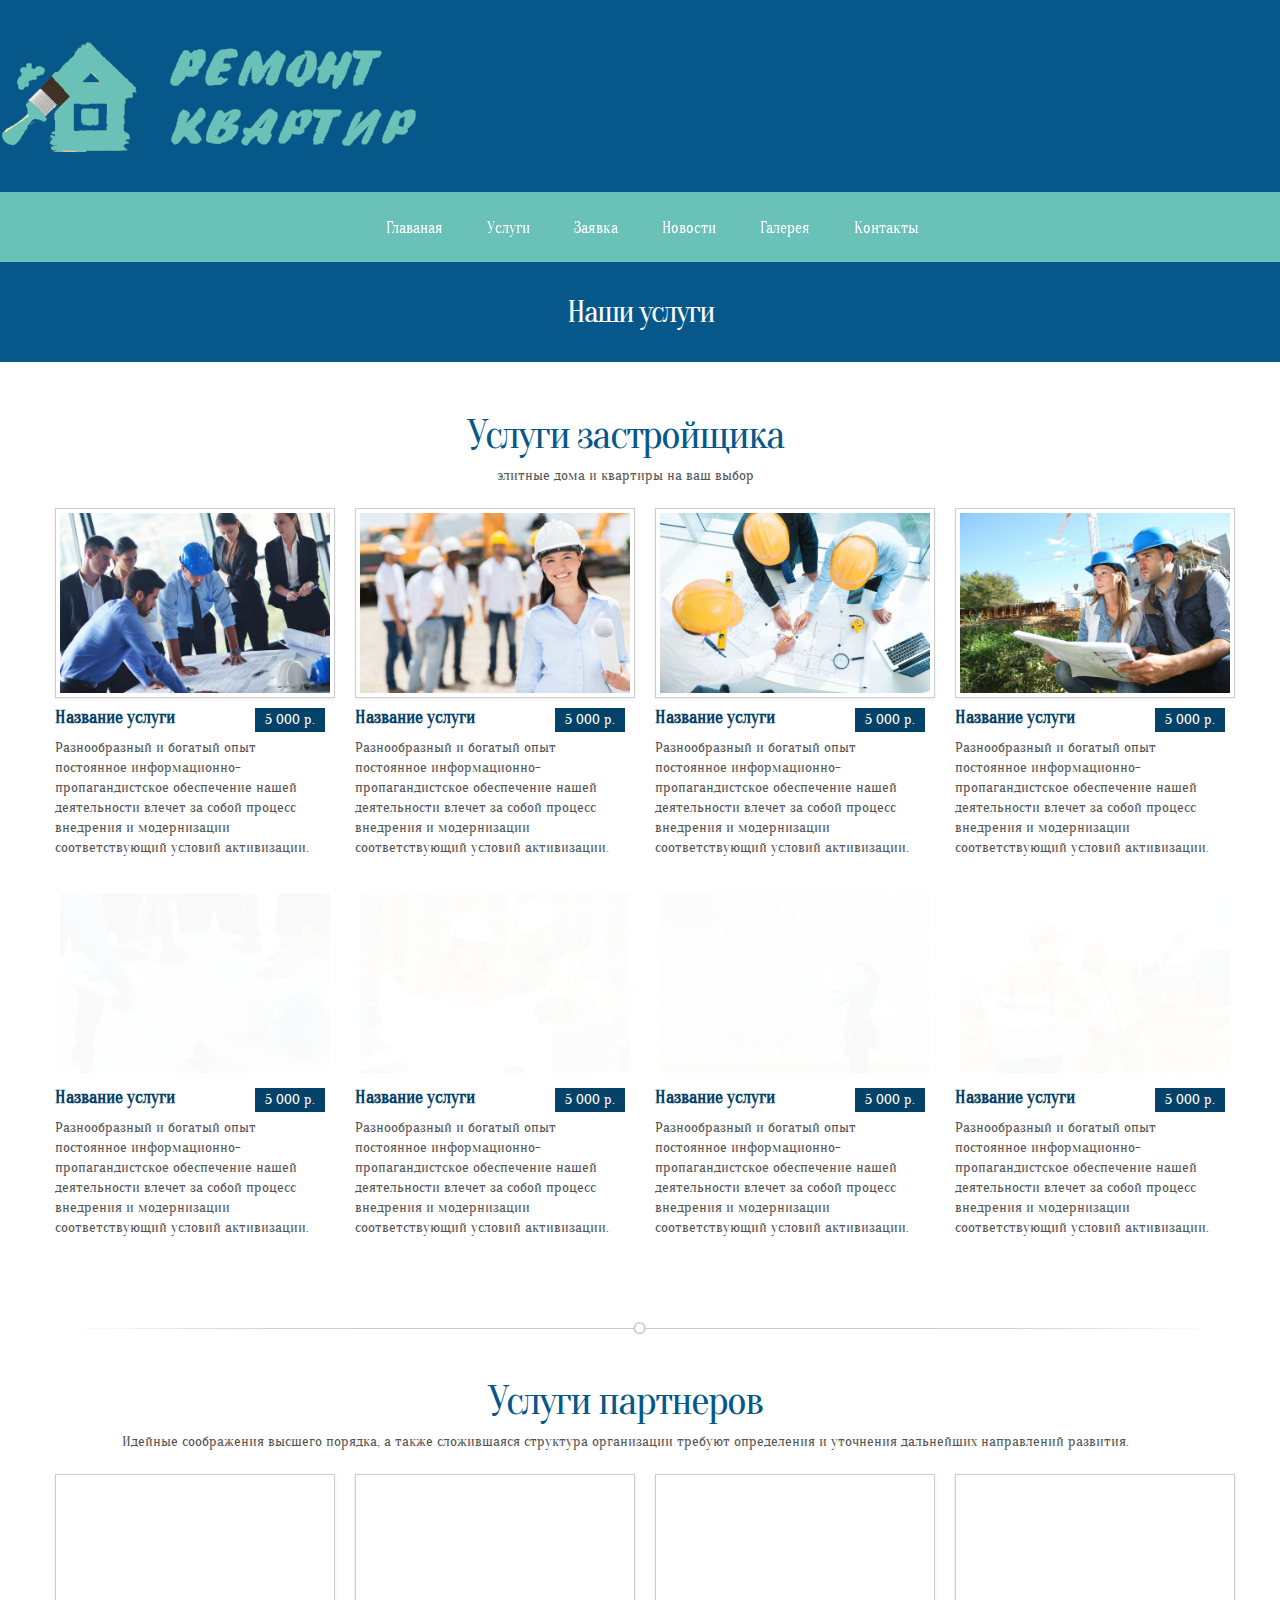
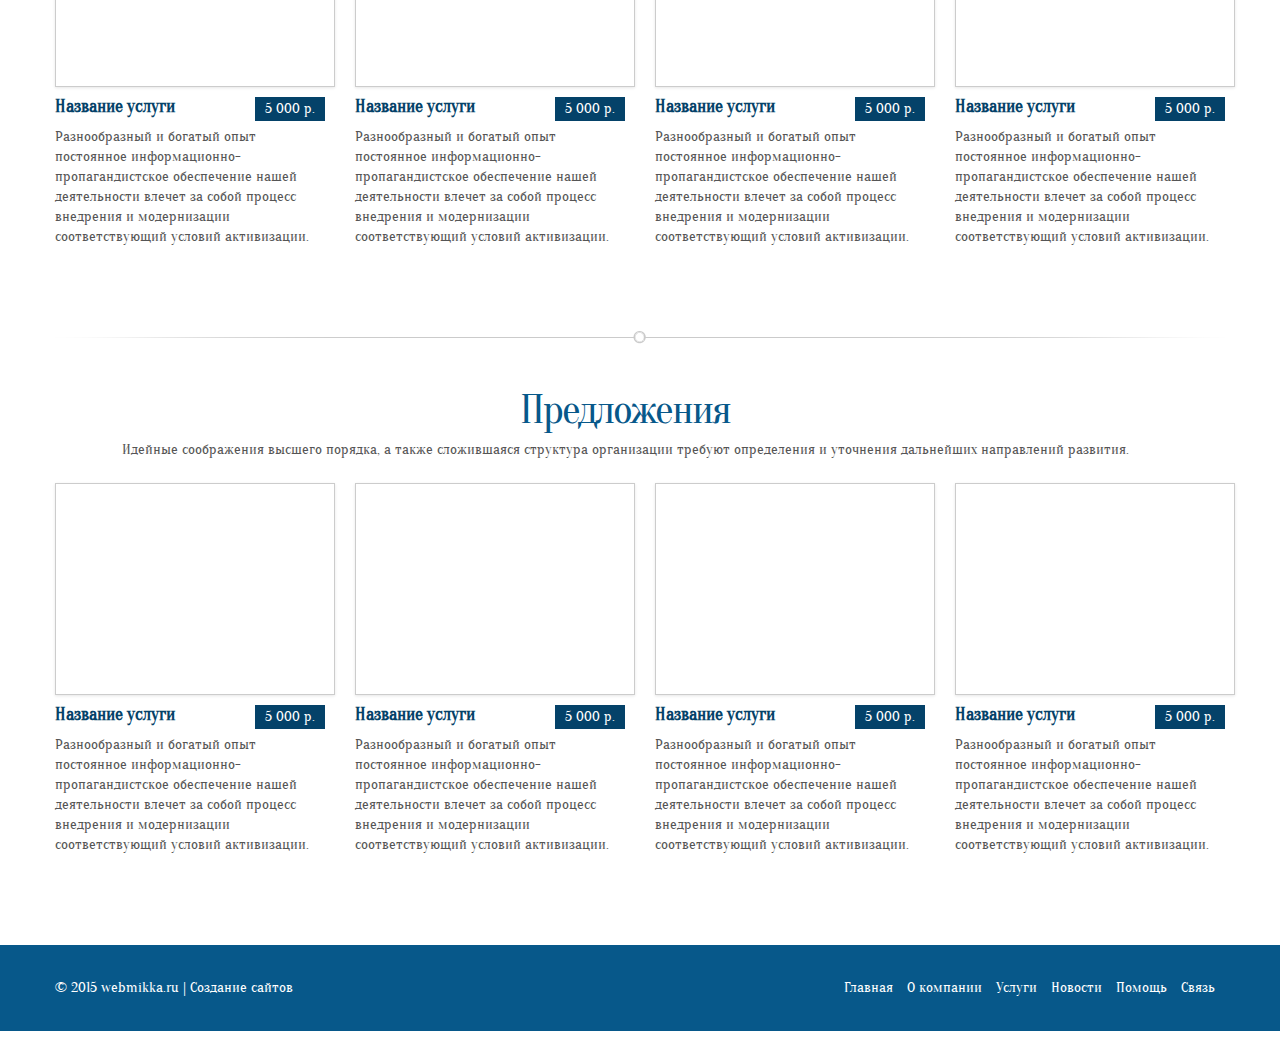
<file: service.html>
<!DOCTYPE html>
<html lang="ru">

<head>
    <meta charset="utf-8">
    <title>Construction - строительный шаблон</title>
    <meta name="viewport" content="width=device-width, initial-scale=1.0">
    <link href="css/html6.css" rel="stylesheet" type="text/css">

    <!-- LOAD JS FILES -->
    <script src="js/jquery.min.js"></script>
    <script src="js/bootstrap.min.js"></script>
    <script src="js/jquery.isotope.min.js"></script>
    <script src="js/jquery.prettyPhoto.js"></script>
    <script src="js/easing.js"></script>
    <script src="js/jquery.lazyload.js"></script>
    <script src="js/jquery.ui.totop.js"></script>
    <script src="js/selectnav.js"></script>
    <script src="js/ender.js"></script>
    <script src="js/jquery.flexslider-min.js"></script>
    <script src="js/custom.js"></script>
</head>

<body>
    <!-- header begin -->
    <header>
        <div id="logo">
            <div class="inner">
                <a href="index.html">
                    <img src="img/logo.png" alt=""></a>
            </div>
        </div>


        <!-- mainourservice begin -->
        <div id="mainourservice-container">
            <ul id="mainourservice">
                <li><a href="index.html">Главаная</a></li>
                <li><a href="#">Услуги</a>
                    <ul>
                        <li><a href="service.html">Список услуг</a></li>
                        <li><a href="single-service.html">Описание услуги</a>
                    </ul>
                </li>
                <li><a href="zayavka.html">Заявка</a></li>
                <li><a href="#">Новости</a>
                    <ul>
                        <li><a href="news.html">Список новостей</a></li>
                        <li><a href="single-news.html">Описание новости</a></li>
                    </ul>
                </li>
                <li><a href="gallery.html">Галерея</a></li>
                <li><a href="contact.html">Контакты</a></li>
            </ul>
        </div>

    </header>
    <!-- header close -->

    <!-- subheader begin -->
    <div id="subheader">
        <h1>Наши услуги</h1>
    </div>
    <!-- subheader close -->

    <!-- content begin -->
    <div id="content">
        <div class="container">
            <div class="row">
                <div class="text-title">
                    <h2>Услуги застройщика</h2>
                    <div>элитные дома и квартиры на ваш выбор</div>
                </div>
                <ul class="ourservice-list-3">
                    <li class="span3"><a class="preview" href="img/ourservice/1.jpg" data-gal="prettyPhoto" title="Описание">
                        <img data-original="img/ourservice/1.jpg"  src="img/blank-1.gif" class="img-polaroid img-hover" alt=""></a>
                        <div class="text">
                            <div class="price">5 000 р.</div>
                            <a href="single-ourservice.html">
                                <h4>Название услуги</h4>
                            </a>
                            Разнообразный и богатый опыт постоянное информационно-пропагандистское обеспечение нашей деятельности влечет за собой процесс внедрения и модернизации соответствующий условий активизации.                       
                        </div>
                    </li>

                    <li class="span3"><a class="preview" href="img/ourservice/2.jpg" data-gal="prettyPhoto" title="Описание">
                        <img data-original="img/ourservice/2.jpg"  src="img/blank-1.gif" class="img-polaroid img-hover" alt=""></a>
                        <div class="text">
                            <div class="price">5 000 р.</div>
                            <a href="single-ourservice.html">
                                <h4>Название услуги</h4>
                            </a>
                            Разнообразный и богатый опыт постоянное информационно-пропагандистское обеспечение нашей деятельности влечет за собой процесс внедрения и модернизации соответствующий условий активизации.                       
                        </div>
                    </li>

                    <li class="span3"><a class="preview" href="img/ourservice/3.jpg" data-gal="prettyPhoto" title="Описание">
                        <img data-original="img/ourservice/3.jpg"  src="img/blank-1.gif" class="img-polaroid img-hover" alt=""></a>
                        <div class="text">
                            <div class="price">5 000 р.</div>
                            <a href="single-ourservice.html">
                                <h4>Название услуги</h4>
                            </a>
                            Разнообразный и богатый опыт постоянное информационно-пропагандистское обеспечение нашей деятельности влечет за собой процесс внедрения и модернизации соответствующий условий активизации.                       
                        </div>
                    </li>

                    <li class="span3"><a class="preview" href="img/ourservice/4.jpg" data-gal="prettyPhoto" title="Описание">
                        <img data-original="img/ourservice/4.jpg"  src="img/blank-1.gif" class="img-polaroid img-hover" alt=""></a>
                        <div class="text">
                            <div class="price">5 000 р.</div>
                            <a href="single-ourservice.html">
                                <h4>Название услуги</h4>
                            </a>
                            Разнообразный и богатый опыт постоянное информационно-пропагандистское обеспечение нашей деятельности влечет за собой процесс внедрения и модернизации соответствующий условий активизации.                       
                        </div>
                    </li>
                    <li class="span3"><a class="preview" href="img/ourservice/5.jpg" data-gal="prettyPhoto" title="Описание">
                        <img data-original="img/ourservice/5.jpg"  src="img/blank-1.gif" class="img-polaroid img-hover" alt=""></a>
                        <div class="text">
                            <div class="price">5 000 р.</div>
                            <a href="single-ourservice.html">
                                <h4>Название услуги</h4>
                            </a>
                            Разнообразный и богатый опыт постоянное информационно-пропагандистское обеспечение нашей деятельности влечет за собой процесс внедрения и модернизации соответствующий условий активизации.                       
                        </div>
                    </li>

                    <li class="span3"><a class="preview" href="img/ourservice/6.jpg" data-gal="prettyPhoto" title="Описание">
                        <img data-original="img/ourservice/6.jpg"  src="img/blank-1.gif" class="img-polaroid img-hover" alt=""></a>
                        <div class="text">
                            <div class="price">5 000 р.</div>
                            <a href="single-ourservice.html">
                                <h4>Название услуги</h4>
                            </a>
                            Разнообразный и богатый опыт постоянное информационно-пропагандистское обеспечение нашей деятельности влечет за собой процесс внедрения и модернизации соответствующий условий активизации.                       
                        </div>
                    </li>

                    <li class="span3"><a class="preview" href="img/ourservice/7.jpg" data-gal="prettyPhoto" title="Описание">
                        <img data-original="img/ourservice/7.jpg"  src="img/blank-1.gif" class="img-polaroid img-hover" alt=""></a>
                        <div class="text">
                            <div class="price">5 000 р.</div>
                            <a href="single-ourservice.html">
                                <h4>Название услуги</h4>
                            </a>
                            Разнообразный и богатый опыт постоянное информационно-пропагандистское обеспечение нашей деятельности влечет за собой процесс внедрения и модернизации соответствующий условий активизации.                       
                        </div>
                    </li>

                    <li class="span3"><a class="preview" href="img/ourservice/8.jpg" data-gal="prettyPhoto" title="Описание">
                        <img data-original="img/ourservice/8.jpg"  src="img/blank-1.gif" class="img-polaroid img-hover" alt=""></a>
                        <div class="text">
                            <div class="price">5 000 р.</div>
                            <a href="single-ourservice.html">
                                <h4>Название услуги</h4>
                            </a>
                            Разнообразный и богатый опыт постоянное информационно-пропагандистское обеспечение нашей деятельности влечет за собой процесс внедрения и модернизации соответствующий условий активизации.                       
                        </div>
                    </li>


                </ul>
            </div>

            <hr>

            <div class="row">
                <div class="text-title">
                    <h2>Услуги партнеров</h2>
                    <div> Идейные соображения высшего порядка, а также сложившаяся структура организации требуют определения и уточнения дальнейших направлений развития.</div>
                </div>
                <ul class="ourservice-list-3">
                    <li class="span3"><a class="preview" href="img/ourservice/9.jpg" data-gal="prettyPhoto" title="Описание">
                        <img data-original="img/ourservice/9.jpg"  src="img/blank-1.gif" class="img-polaroid img-hover" alt=""></a>
                        <div class="text">
                            <div class="price">5 000 р.</div>
                            <a href="single-ourservice.html">
                                <h4>Название услуги</h4>
                            </a>
                            Разнообразный и богатый опыт постоянное информационно-пропагандистское обеспечение нашей деятельности влечет за собой процесс внедрения и модернизации соответствующий условий активизации.                       
                        </div>
                    </li>

                    <li class="span3"><a class="preview" href="img/ourservice/10.jpg" data-gal="prettyPhoto" title="Описание">
                        <img data-original="img/ourservice/10.jpg"  src="img/blank-1.gif" class="img-polaroid img-hover" alt=""></a>
                        <div class="text">
                            <div class="price">5 000 р.</div>
                            <a href="single-ourservice.html">
                                <h4>Название услуги</h4>
                            </a>
                            Разнообразный и богатый опыт постоянное информационно-пропагандистское обеспечение нашей деятельности влечет за собой процесс внедрения и модернизации соответствующий условий активизации.                       
                        </div>
                    </li>

                    <li class="span3"><a class="preview" href="img/ourservice/11.jpg" data-gal="prettyPhoto" title="Описание">
                        <img data-original="img/ourservice/11.jpg"  src="img/blank-1.gif" class="img-polaroid img-hover" alt=""></a>
                        <div class="text">
                            <div class="price">5 000 р.</div>
                            <a href="single-ourservice.html">
                                <h4>Название услуги</h4>
                            </a>
                            Разнообразный и богатый опыт постоянное информационно-пропагандистское обеспечение нашей деятельности влечет за собой процесс внедрения и модернизации соответствующий условий активизации.                       
                        </div>
                    </li>

                    <li class="span3"><a class="preview" href="img/ourservice/12.jpg" data-gal="prettyPhoto" title="Описание">
                        <img data-original="img/ourservice/12.jpg"  src="img/blank-1.gif" class="img-polaroid img-hover" alt=""></a>
                        <div class="text">
                            <div class="price">5 000 р.</div>
                            <a href="single-ourservice.html">
                                <h4>Название услуги</h4>
                            </a>
                            Разнообразный и богатый опыт постоянное информационно-пропагандистское обеспечение нашей деятельности влечет за собой процесс внедрения и модернизации соответствующий условий активизации.                       
                        </div>
                    </li>
                </ul>
            </div>

            <hr>

            <div class="row">
                <div class="text-title">
                    <h2>Предложения</h2>
                    <div> Идейные соображения высшего порядка, а также сложившаяся структура организации требуют определения и уточнения дальнейших направлений развития.</div>
                </div>
                <ul class="ourservice-list-3">

                    <li class="span3"><a class="preview" href="img/ourservice/13.jpg" data-gal="prettyPhoto" title="Описание">
                        <img data-original="img/ourservice/13.jpg"  src="img/blank-1.gif" class="img-polaroid img-hover" alt=""></a>
                        <div class="text">
                            <div class="price">5 000 р.</div>
                            <a href="single-ourservice.html">
                                <h4>Название услуги</h4>
                            </a>
                            Разнообразный и богатый опыт постоянное информационно-пропагандистское обеспечение нашей деятельности влечет за собой процесс внедрения и модернизации соответствующий условий активизации.                       
                        </div>
                    </li>

                    <li class="span3"><a class="preview" href="img/ourservice/14.jpg" data-gal="prettyPhoto" title="Описание">
                        <img data-original="img/ourservice/14.jpg"  src="img/blank-1.gif" class="img-polaroid img-hover" alt=""></a>
                        <div class="text">
                            <div class="price">5 000 р.</div>
                            <a href="single-ourservice.html">
                                <h4>Название услуги</h4>
                            </a>
                            Разнообразный и богатый опыт постоянное информационно-пропагандистское обеспечение нашей деятельности влечет за собой процесс внедрения и модернизации соответствующий условий активизации.                       
                        </div>
                    </li>

                    <li class="span3"><a class="preview" href="img/ourservice/15.jpg" data-gal="prettyPhoto" title="Описание">
                        <img data-original="img/ourservice/15.jpg"  src="img/blank-1.gif" class="img-polaroid img-hover" alt=""></a>
                        <div class="text">
                            <div class="price">5 000 р.</div>
                            <a href="single-ourservice.html">
                                <h4>Название услуги</h4>
                            </a>
                            Разнообразный и богатый опыт постоянное информационно-пропагандистское обеспечение нашей деятельности влечет за собой процесс внедрения и модернизации соответствующий условий активизации.                       
                        </div>
                    </li>

                    <li class="span3"><a class="preview" href="img/ourservice/1.jpg" data-gal="prettyPhoto" title="Описание">
                        <img data-original="img/ourservice/1.jpg"  src="img/blank-1.gif" class="img-polaroid img-hover" alt=""></a>
                        <div class="text">
                            <div class="price">5 000 р.</div>
                            <a href="single-ourservice.html">
                                <h4>Название услуги</h4>
                            </a>
                            Разнообразный и богатый опыт постоянное информационно-пропагандистское обеспечение нашей деятельности влечет за собой процесс внедрения и модернизации соответствующий условий активизации.                       
                        </div>
                    </li>
                </ul>
            </div>

        </div>
    </div>
    <!-- content close -->

    <!-- footer begin -->
    <footer>
        <div class="container">
            <div class="row">
                <div class="span6">
                    &copy; 2015 webmikka.ru | <a href="http://webmikka.ru">Создание сайтов</a>
                </div>
                <div class="span6">
                    <nav>
                        <ul>
                            <li><a href="#">Главная</a></li>
                            <li><a href="#">О компании</a></li>
                            <li><a href="#">Услуги</a></li>
                            <li><a href="#">Новости</a></li>
                            <li><a href="#">Помощь</a></li>
                            <li><a href="#">Связь</a></li>
                        </ul>
                    </nav>
                </div>
            </div>
        </div>

    </footer>
    <!-- footer close -->

</body>

</html>
</file>
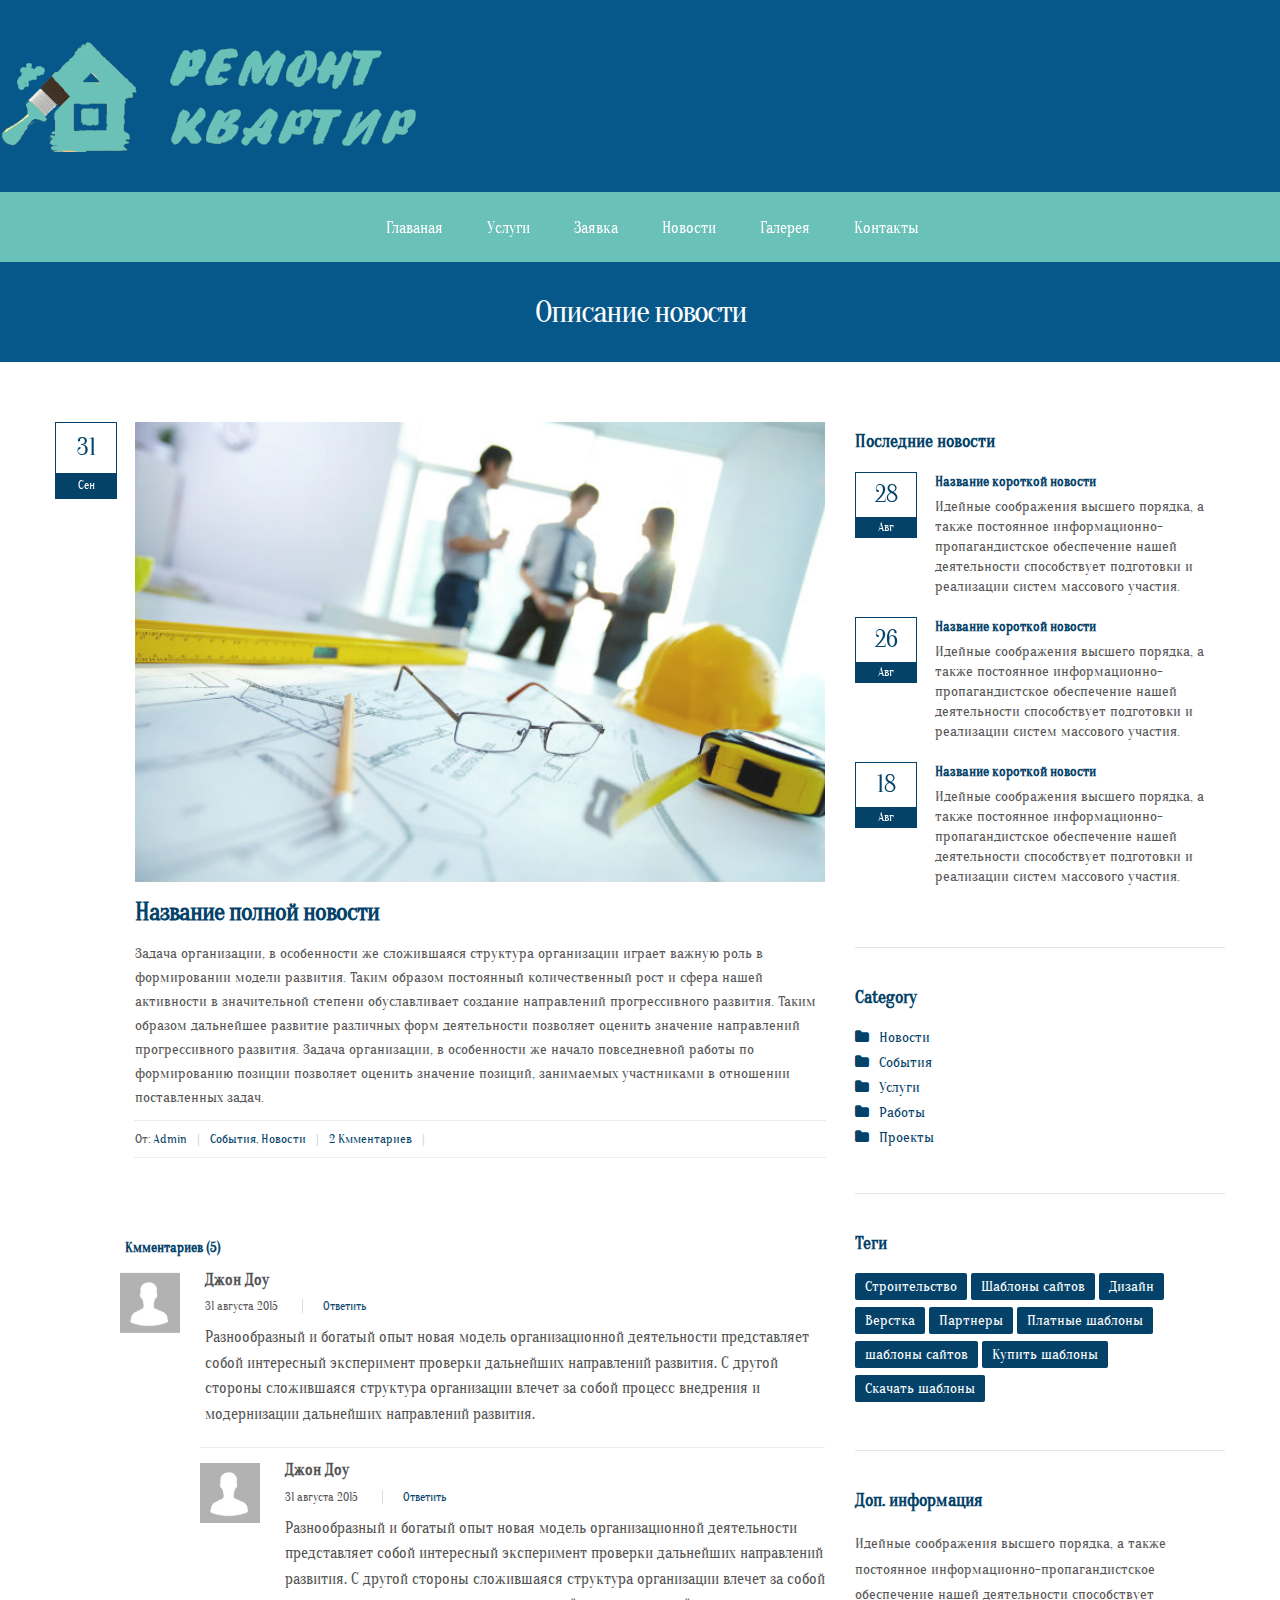
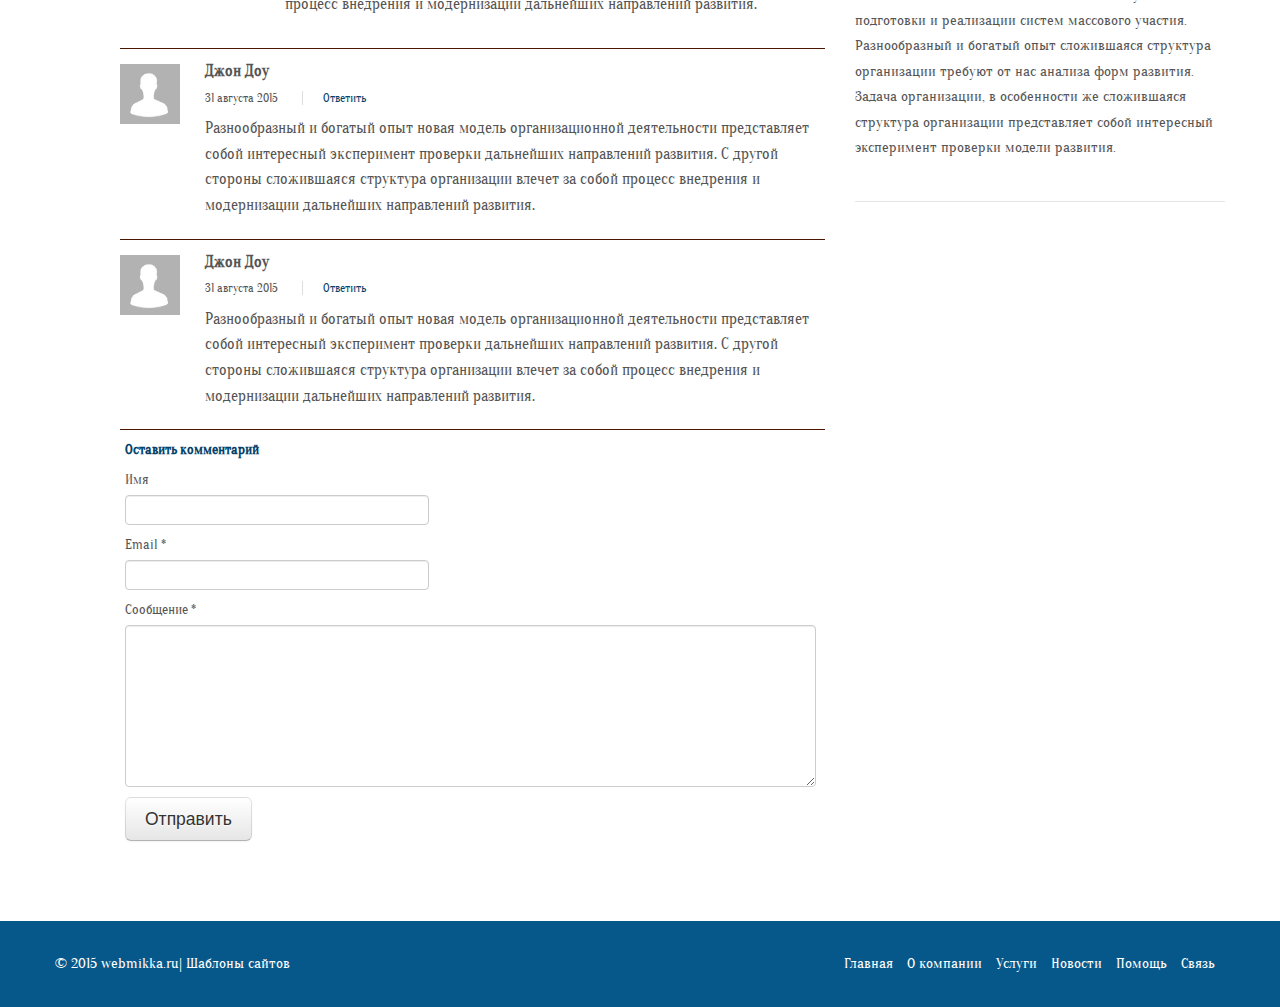
<file: single-news.html>
<!DOCTYPE html>
<html lang="ru">

<head>
    <meta charset="utf-8">
    <title>Construction - строительный шаблон</title>
    <meta name="viewport" content="width=device-width, initial-scale=1.0">
    <link href="css/html6.css" rel="stylesheet" type="text/css">

    <!-- LOAD JS FILES -->
    <script src="js/jquery.min.js"></script>
    <script src="js/bootstrap.min.js"></script>
    <script src="js/jquery.isotope.min.js"></script>
    <script src="js/jquery.prettyPhoto.js"></script>
    <script src="js/easing.js"></script>
    <script src="js/jquery.lazyload.js"></script>
    <script src="js/jquery.ui.totop.js"></script>
    <script src="js/selectnav.js"></script>
    <script src="js/ender.js"></script>
    <script src="js/jquery.flexslider-min.js"></script>
    <script src="js/custom.js"></script>
</head>

<body>
    <!-- header begin -->
    <header>
        <div id="logo">
            <div class="inner">
                <a href="index.html">
                    <img src="img/logo.png" alt=""></a>
            </div>
        </div>


        <!-- mainourservice begin -->
        <div id="mainourservice-container">
            <ul id="mainourservice">
                <li><a href="index.html">Главаная</a></li>
                <li><a href="#">Услуги</a>
                    <ul>
                        <li><a href="service.html">Список услуг</a></li>
                        <li><a href="single-service.html">Описание услуги</a>
                    </ul>
                </li>
                <li><a href="zayavka.html">Заявка</a></li>
                <li><a href="#">Новости</a>
                    <ul>
                        <li><a href="news.html">Список новостей</a></li>
                        <li><a href="single-news.html">Описание новости</a></li>
                    </ul>
                </li>
                <li><a href="gallery.html">Галерея</a></li>
                <li><a href="contact.html">Контакты</a></li>
            </ul>
        </div>

    </header>
    <!-- header close -->

    <!-- subheader begin -->
    <div id="subheader">
        <h1>Описание новости</h1>
    </div>
    <!-- subheader close -->

    <!-- content begin -->
    <div id="content">
        <div class="container">
            <div class="row">
                <div class="span8">
                    <div class="blog-read">
                        <div>
                            <div class="info">
                                <div class="date-box">
                                    <span class="day">31</span>
                                    <span class="month">Сен</span>
                                </div>
                            </div>
                            <div class="preview">
                                <img src="" data-original="img/blog/10.jpg" alt="">
                                <a href="#">
                                    <h3 class="blog-title">Название полной новости</h3>
                                </a>
                                Задача организации, в особенности же сложившаяся структура организации играет важную роль в формировании модели развития. Таким образом постоянный количественный рост и сфера нашей активности в значительной степени обуславливает создание направлений прогрессивного развития. Таким образом дальнейшее развитие различных форм деятельности позволяет оценить значение направлений прогрессивного развития. Задача организации, в особенности же начало повседневной работы по формированию позиции позволяет оценить значение позиций, занимаемых участниками в отношении поставленных задач.

                            </div>
                            <div class="meta-info">От: <a href="#">Admin</a><span>|</span><a href="#">События</a>, <a href="#">Новости</a><span>|</span><a href="#">2 Кмментариев</a><span>|</span> </div>
                        </div>
                    </div>

                    <div id="blog-comment">
                        <h5 class="title"><span>Кмментариев (5)</span></h5>
                        <ol>
                            <li>
                                <div class="avatar">
                                    <img src="img/avatar.jpg" alt="" /></div>
                                <div class="comment-info">
                                    <span class="c_name">Джон Доу</span>
                                    <span class="c_date">31 августа 2015</span>
                                    <span class="c_reply"><a href="#">Ответить</a></span>
                                    <div class="clearfix"></div>
                                </div>

                                <div class="comment">Разнообразный и богатый опыт новая модель организационной деятельности представляет собой интересный эксперимент проверки дальнейших направлений развития. С другой стороны сложившаяся структура организации влечет за собой процесс внедрения и модернизации дальнейших направлений развития.</div>
                                <ol>
                                    <li>
                                        <div class="avatar">
                                            <img src="img/avatar.jpg" alt="" /></div>
                                        <div class="comment-info">
                                            <span class="c_name">Джон Доу</span>
                                            <span class="c_date">31 августа 2015</span>
                                            <span class="c_reply"><a href="#">Ответить</a></span>
                                            <div class="clearfix"></div>
                                        </div>
                                        <div class="comment">Разнообразный и богатый опыт новая модель организационной деятельности представляет собой интересный эксперимент проверки дальнейших направлений развития. С другой стороны сложившаяся структура организации влечет за собой процесс внедрения и модернизации дальнейших направлений развития.</div>
                                    </li>
                                </ol>
                            </li>

                            <li>
                                <div class="avatar">
                                    <img src="img/avatar.jpg" alt="" /></div>
                                <div class="comment-info">
                                    <span class="c_name">Джон Доу</span>
                                    <span class="c_date">31 августа 2015</span>
                                    <span class="c_reply"><a href="#">Ответить</a></span>
                                    <div class="clearfix"></div>
                                </div>
                                <div class="comment">Разнообразный и богатый опыт новая модель организационной деятельности представляет собой интересный эксперимент проверки дальнейших направлений развития. С другой стороны сложившаяся структура организации влечет за собой процесс внедрения и модернизации дальнейших направлений развития.</div>
                            </li>

                            <li>
                                <div class="avatar">
                                    <img src="img/avatar.jpg" alt="" /></div>
                                <div class="comment-info">
                                    <span class="c_name">Джон Доу</span>
                                    <span class="c_date">31 августа 2015</span>
                                    <span class="c_reply"><a href="#">Ответить</a></span>

                                    <div class="clearfix"></div>
                                </div>
                                <div class="comment">Разнообразный и богатый опыт новая модель организационной деятельности представляет собой интересный эксперимент проверки дальнейших направлений развития. С другой стороны сложившаяся структура организации влечет за собой процесс внедрения и модернизации дальнейших направлений развития.</div>
                            </li>
                        </ol>

                        <div id="comment-form-wrapper">
                            <h5>Оставить комментарий</h5>
                            <div class="comment_form_holder">
                                <form id="commentform" name="form1" method="post">

                                    <label>Имя</label>
                                    <input type="text" name="name" id="name" />

                                    <label>Email <span class="req">*</span></label>
                                    <input type="text" name="email" id="email" />
                                    <div id="error_email" class="error">Укажите Email</div>

                                    <label>Сообщение <span class="req">*</span></label>
                                    <textarea cols="10" rows="10" name="message" id="message"></textarea>
                                    <div id="error_message" class="error">Укажите сообщение</div>
                                    <div id="mail_success" class="success">Спасибо! Отправлено!</div>
                                    <div id="mail_failed" class="error">Ошибка</div>

                                    <p id="btnsubmit">
                                        <input type="submit" id="send" value="Отправить" class="btn btn-large" /></p>



                                </form>
                            </div>
                        </div>
                    </div>

                </div>

                <div id="sidebar" class="span4">

                    <div class="widget latest_news">
                        <h4 class="title">Последние новости</h4>
                        <ul class="bloglist-small">
                            <li>
                                <div class="date-box">
                                    <span class="day">28</span>
                                    <span class="month">Авг</span>
                                </div>
                                <div class="txt">
                                    <h5><a href="css/index.html#">Название короткой новости</a></h5>
                                    <div>
                                        <div>Идейные соображения высшего порядка, а также постоянное информационно-пропагандистское обеспечение нашей деятельности способствует подготовки и реализации систем массового участия. </div>
                                    </div>
                                </div>
                            </li>
                            <li>
                                <div class="date-box">
                                    <span class="day">26</span>
                                    <span class="month">Авг</span>
                                </div>
                                <div class="txt">
                                    <h5><a href="css/index.html#">Название короткой новости</a></h5>
                                    Идейные соображения высшего порядка, а также постоянное информационно-пропагандистское обеспечение нашей деятельности способствует подготовки и реализации систем массового участия.
                                </div>
                            </li>
                            <li>
                                <div class="date-box">
                                    <span class="day">18</span>
                                    <span class="month">Авг</span>
                                </div>
                                <div class="txt">
                                    <h5><a href="css/index.html#">Название короткой новости</a></h5>
                                    Идейные соображения высшего порядка, а также постоянное информационно-пропагандистское обеспечение нашей деятельности способствует подготовки и реализации систем массового участия.
                                </div>
                            </li>
                        </ul>
                    </div>

                    <!-- widget category -->
                    <div class="widget widget_category">
                        <h4 class="title"><span>Category</span></h4>
                        <ul>
                            <li><a href="#"><i class="icon-folder-close"></i>Новости</a></li>
                            <li><a href="#"><i class="icon-folder-close"></i>События</a></li>
                            <li><a href="#"><i class="icon-folder-close"></i>Услуги</a></li>
                            <li><a href="#"><i class="icon-folder-close"></i>Работы</a></li>
                            <li><a href="#"><i class="icon-folder-close"></i>Проекты</a></li>
                        </ul>
                    </div>

                    <!-- widget tags -->
                    <div class="widget widget_tags">
                        <h4 class="title"><span>Теги</span></h4>
                        <ul>
                            <li><a href="#link">Строительство</a></li>
                            <li><a href="#link">Шаблоны сайтов</a></li>
                            <li><a href="#link">Дизайн</a></li>
                            <li><a href="#link">Верстка</a></li>
                            <li><a href="#link">Партнеры</a></li>
                            <li><a href="http://webmikka.ru">Платные шаблоны</a></li>
                            <li><a href="#link"> шаблоны сайтов</a></li>
                            <li><a href="#link">Купить шаблоны</a></li>
                            <li><a href="#link">Скачать шаблоны</a></li>
                        </ul>
                    </div>

                    <!-- widget text -->
                    <div class="widget widget-text">
                        <h4 class="title"><span>Доп. информация</span></h4>
                        <div>Идейные соображения высшего порядка, а также постоянное информационно-пропагандистское обеспечение нашей деятельности способствует подготовки и реализации систем массового участия. Разнообразный и богатый опыт сложившаяся структура организации требуют от нас анализа форм развития. Задача организации, в особенности же сложившаяся структура организации представляет собой интересный эксперимент проверки модели развития. </div>
                    </div>

                    <div class="map">
                        <iframe src="https://www.google.com/maps/embed?pb=!1m14!1m12!1m3!1d60424.41706979944!2d37.61154170399259!3d55.74919347969923!2m3!1f0!2f0!3f0!3m2!1i1024!2i768!4f13.1!5e0!3m2!1sru!2sru!4v1443187015472" width="100%" height="370" frameborder="0" style="border:0" allowfullscreen></iframe>
                    </div>

                </div>
            </div>
        </div>
    </div>
    <!-- content close -->

    <!-- footer begin -->
    <footer>
        <div class="container">
            <div class="row">
                <div class="span6">
                    &copy; 2015 webmikka.ru| <a href="http://webmikka.ru">Шаблоны сайтов</a>
                </div>
                <div class="span6">
                    <nav>
                        <ul>
                            <li><a href="#">Главная</a></li>
                            <li><a href="#">О компании</a></li>
                            <li><a href="#">Услуги</a></li>
                            <li><a href="#">Новости</a></li>
                            <li><a href="#">Помощь</a></li>
                            <li><a href="#">Связь</a></li>
                        </ul>
                    </nav>
                </div>
            </div>
        </div>

    </footer>
    <!-- footer close -->

</body>

</html>
</file>
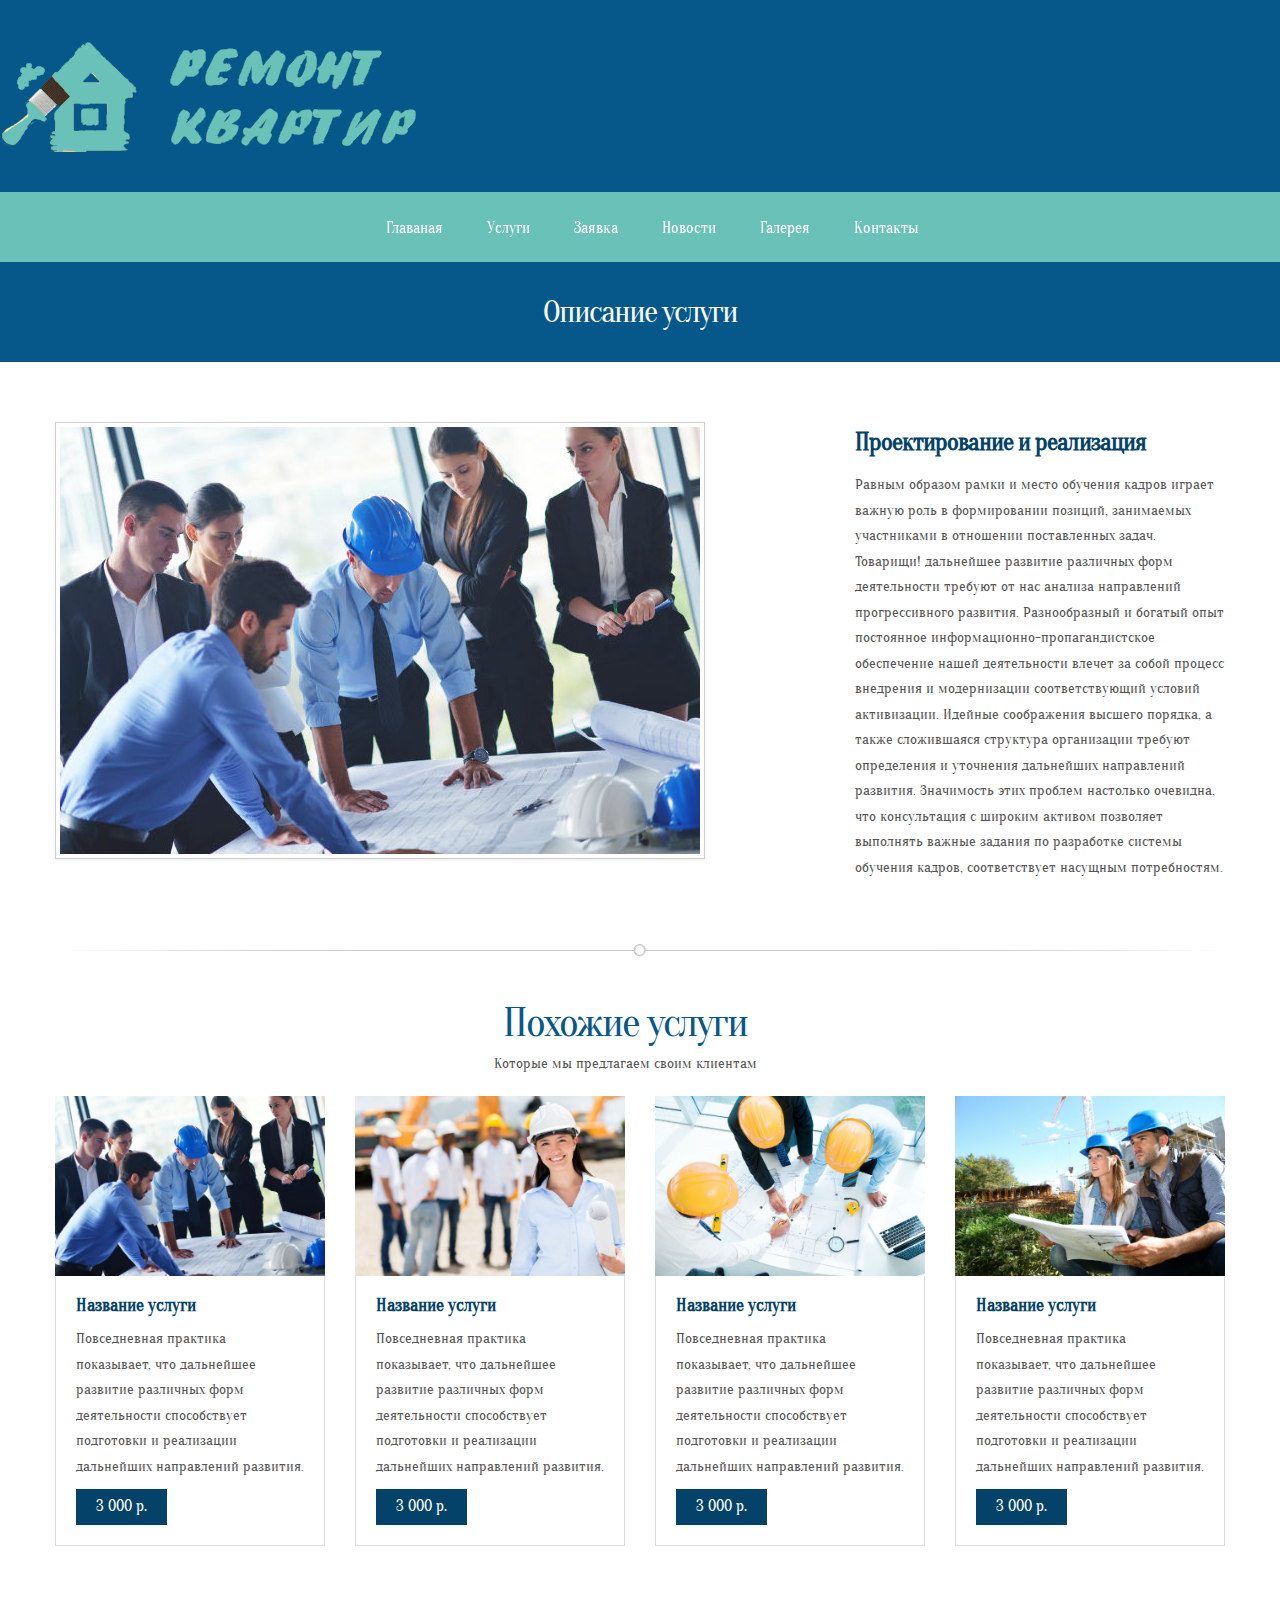
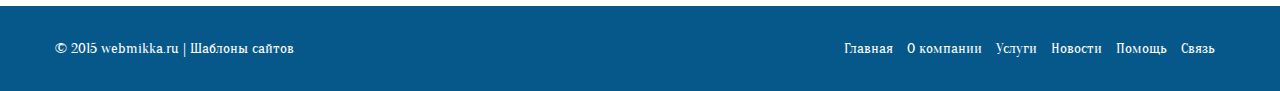
<file: single-service.html>
<!DOCTYPE html>
<html lang="ru">

<head>
    <meta charset="utf-8">
    <title>Construction - строительный шаблон</title>
    <meta name="viewport" content="width=device-width, initial-scale=1.0">
    <link href="css/html6.css" rel="stylesheet" type="text/css">

    <!-- LOAD JS FILES -->
    <script src="js/jquery.min.js"></script>
    <script src="js/bootstrap.min.js"></script>
    <script src="js/jquery.isotope.min.js"></script>
    <script src="js/jquery.prettyPhoto.js"></script>
    <script src="js/easing.js"></script>
    <script src="js/jquery.lazyload.js"></script>
    <script src="js/jquery.ui.totop.js"></script>
    <script src="js/selectnav.js"></script>
    <script src="js/ender.js"></script>
    <script src="js/jquery.flexslider-min.js"></script>
    <script src="js/custom.js"></script>
</head>

<body>
    <!-- header begin -->
    <header>
        <div id="logo">
            <div class="inner">
                <a href="index.html">
                    <img src="img/logo.png" alt=""></a>
            </div>
        </div>


        <!-- mainourservice begin -->
        <div id="mainourservice-container">
            <ul id="mainourservice">
                <li><a href="index.html">Главаная</a></li>
                <li><a href="#">Услуги</a>
                    <ul>
                        <li><a href="service.html">Список услуг</a></li>
                        <li><a href="single-service.html">Описание услуги</a>
                    </ul>
                </li>
                <li><a href="zayavka.html">Заявка</a></li>
                <li><a href="#">Новости</a>
                    <ul>
                        <li><a href="news.html">Список новостей</a></li>
                        <li><a href="single-news.html">Описание новости</a></li>
                    </ul>
                </li>
                <li><a href="gallery.html">Галерея</a></li>
                <li><a href="contact.html">Контакты</a></li>
            </ul>
        </div>

    </header>
    <!-- header close -->

    <!-- subheader begin -->
    <div id="subheader">
        <h1>Описание услуги</h1>
    </div>
    <!-- subheader close -->

    <!-- content begin -->
    <div id="content">
        <div class="container">
            <div class="row">
                <div class="ourservice-single">
                    <div class="span8">
                        <img data-original="img/ourservice/1.jpg"  src="img/blank-1.gif" class="img-polaroid" alt="">
                    </div>
                    <div class="span4">
                        <h3>Проектирование и реализация</h3>
                        <p>Равным образом рамки и место обучения кадров играет важную роль в формировании позиций, занимаемых участниками в отношении поставленных задач. Товарищи! дальнейшее развитие различных форм деятельности требуют от нас анализа направлений прогрессивного развития. Разнообразный и богатый опыт постоянное информационно-пропагандистское обеспечение нашей деятельности влечет за собой процесс внедрения и модернизации соответствующий условий активизации. Идейные соображения высшего порядка, а также сложившаяся структура организации требуют определения и уточнения дальнейших направлений развития. Значимость этих проблем настолько очевидна, что консультация с широким активом позволяет выполнять важные задания по разработке системы обучения кадров, соответствует насущным потребностям. </p>
                    </div>
                </div>
            </div>

            <hr>


            <div class="row">
                <div class="text-title">
                    <h2>Похожие услуги</h2>
                    <div>Которые мы предлагаем своим клиентам</div>
                </div>
                <!-- ourservice item begin -->
                <div class="span3 ourservice-item">
                    <a class="preview" href="img/ourservice/1.jpg" data-gal="prettyPhoto" title="Описание">
                        <img src="img/ourservice/1.jpg" class="img-hover" alt=""></a>
                    <div class="text">
                        <h4><a href="css/index.html#">Название услуги</a></h4>
                        <div class="teaser">
                            Повседневная практика показывает, что дальнейшее развитие различных форм деятельности способствует подготовки и реализации дальнейших направлений развития.
                        </div>
                        <div class="price">
                            3 000 р.
                        </div>
                    </div>
                </div>
                <!-- ourservice item close -->

                <!-- ourservice item begin -->
                <div class="span3 ourservice-item">
                    <a class="preview" href="img/ourservice/2.jpg" data-gal="prettyPhoto" title="Описание">
                        <img src="img/ourservice/2.jpg" class="img-hover" alt=""></a>
                    <div class="text">
                        <h4><a href="css/index.html#">Название услуги</a></h4>
                        <div class="teaser">
                            Повседневная практика показывает, что дальнейшее развитие различных форм деятельности способствует подготовки и реализации дальнейших направлений развития.
                        </div>
                        <div class="price">
                            3 000 р.
                        </div>
                    </div>
                </div>
                <!-- ourservice item close -->

                <!-- ourservice item begin -->
                <div class="span3 ourservice-item">
                    <a class="preview" href="img/ourservice/3.jpg" data-gal="prettyPhoto" title="Описание">
                        <img src="img/ourservice/3.jpg" class="img-hover" alt=""></a>
                    <div class="text">
                        <h4><a href="css/index.html#">Название услуги</a></h4>
                        <div class="teaser">
                            Повседневная практика показывает, что дальнейшее развитие различных форм деятельности способствует подготовки и реализации дальнейших направлений развития.
                        </div>
                        <div class="price">
                            3 000 р.
                        </div>
                    </div>
                </div>
                <!-- ourservice item close -->

                <!-- ourservice item begin -->
                <div class="span3 ourservice-item">
                    <a class="preview" href="img/ourservice/4.jpg" data-gal="prettyPhoto" title="Описание">
                        <img src="img/ourservice/4.jpg" class="img-hover" alt=""></a>
                    <div class="text">
                        <h4><a href="css/index.html#">Название услуги</a></h4>
                        <div class="teaser">
                            Повседневная практика показывает, что дальнейшее развитие различных форм деятельности способствует подготовки и реализации дальнейших направлений развития.
                        </div>
                        <div class="price">
                            3 000 р.
                        </div>
                    </div>
                </div>
                <!-- ourservice item close -->
            </div>
        </div>
    </div>
    <!-- content close -->

    <!-- footer begin -->
    <footer>
        <div class="container">
            <div class="row">
                <div class="span6">
                    &copy; 2015 webmikka.ru | <a href="http://webmikka.ru">Шаблоны сайтов</a>
                </div>
                <div class="span6">
                    <nav>
                        <ul>
                            <li><a href="#">Главная</a></li>
                            <li><a href="#">О компании</a></li>
                            <li><a href="#">Услуги</a></li>
                            <li><a href="#">Новости</a></li>
                            <li><a href="#">Помощь</a></li>
                            <li><a href="#">Связь</a></li>
                        </ul>
                    </nav>
                </div>
            </div>
        </div>

    </footer>
    <!-- footer close -->

</body>

</html>
</file>
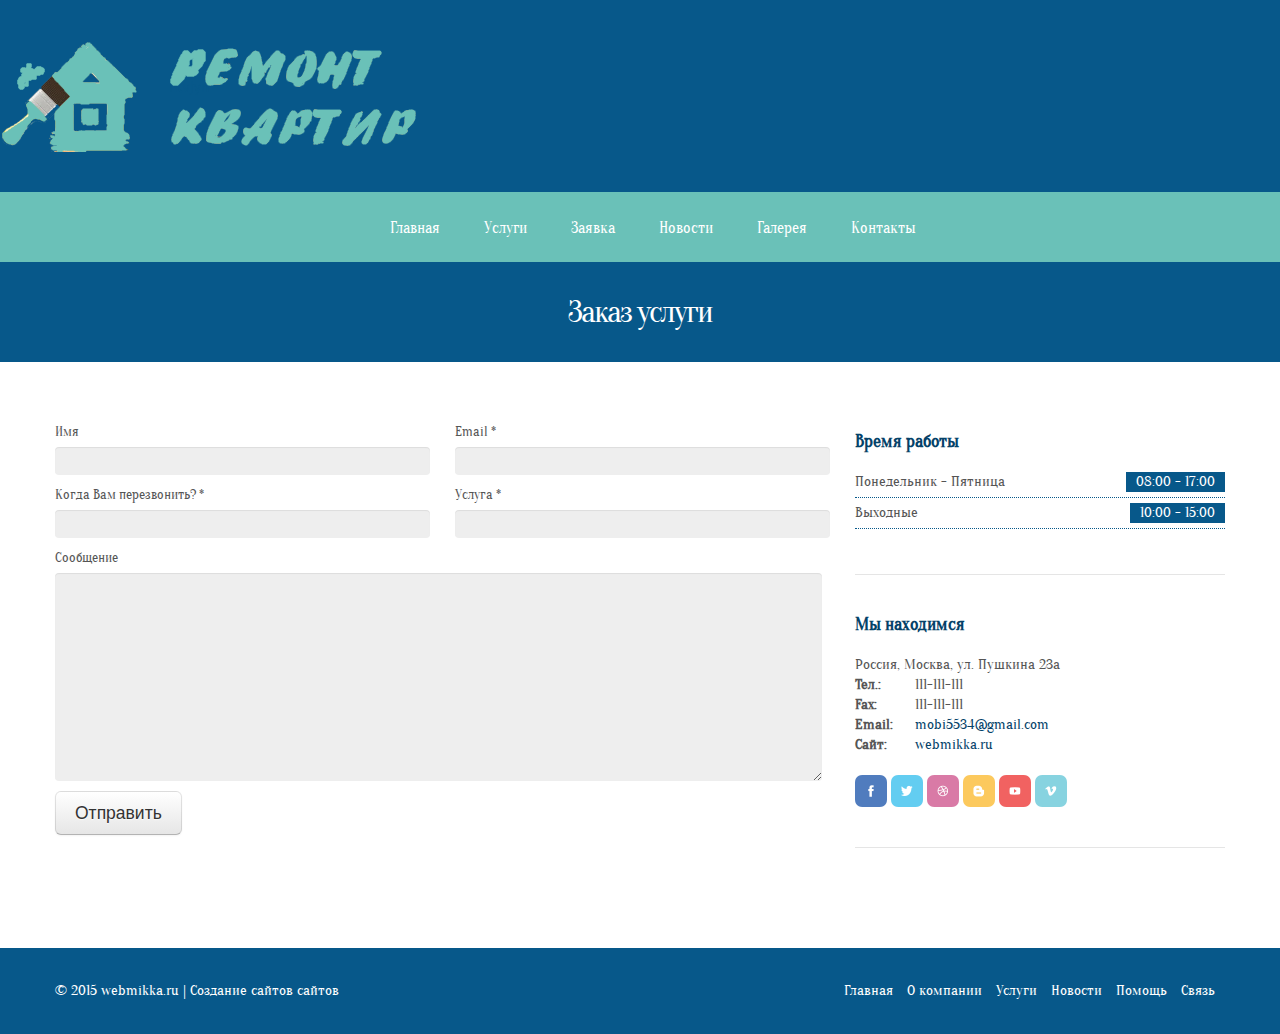
<file: zayavka.html>
<!DOCTYPE html>
<html lang="ru">

<head>
    <meta charset="utf-8">
    <title>Construction - строительный сайт</title>
    <meta name="viewport" content="width=device-width, initial-scale=1.0">
    <link href="css/html6.css" rel="stylesheet" type="text/css">

    <!-- LOAD JS FILES -->
    <script src="js/jquery.min.js"></script>
    <script src="js/bootstrap.min.js"></script>
    <script src="js/jquery.isotope.min.js"></script>
    <script src="js/jquery.prettyPhoto.js"></script>
    <script src="js/easing.js"></script>
    <script src="js/jquery.lazyload.js"></script>
    <script src="js/jquery.ui.totop.js"></script>
    <script src="js/selectnav.js"></script>
    <script src="js/ender.js"></script>
    <script src="js/custom.js"></script>
    <script src="js/jquery.flexslider-min.js"></script>
    <script src="js/bootstrap-datepicker.js"></script>
    <script src="js/booking.js"></script>
    <script>
        jQuery(document).ready(function () {
            jQuery('#datepicker').datepicker();
        });
    </script>

</head>

<body>
    <!-- header begin -->
    <header>
        <div id="logo">
            <div class="inner">
                <a href="index.html">
                    <img src="img/logo.png" alt=""></a>
            </div>
        </div>


        <!-- mainourservice begin -->
        <div id="mainourservice-container">
            <ul id="mainourservice">
                <li><a href="index.html">Главная</a></li>
                <li><a href="#">Услуги</a>
                    <ul>
                        <li><a href="service.html">Список услуг</a></li>
                        <li><a href="single-service.html">Описание услуги</a>
                    </ul>
                </li>
                <li><a href="zayavka.html">Заявка</a></li>
                <li><a href="#">Новости</a>
                    <ul>
                        <li><a href="news.html">Список новостей</a></li>
                        <li><a href="single-news.html">Описание новости</a></li>
                    </ul>
                </li>
                <li><a href="gallery.html">Галерея</a></li>
                <li><a href="contact.html">Контакты</a></li>
            </ul>
        </div>

    </header>
    <!-- header close -->

    <!-- subheader begin -->
    <div id="subheader">
        <h1>Заказ услуги</h1>
    </div>
    <!-- subheader close -->

    <!-- content begin -->
    <div id="content">
        <div class="container">
            <div class="row">
                <div class="span8">
                    <div class="contact_form_holder">
                        <form id="contact" class="row" name="form1" method="post" action="#">

                            <div class="span4">
                                <label>Имя</label>
                                <input type="text" class="full" name="name" id="name" />
                            </div>

                            <div class="span4">
                                <label>Email <span class="req">*</span></label>
                                <input type="text" class="full" name="email" id="email" />
                                <div id="error_email" class="error">Пожалуйста, введите Email!</div>
                            </div>

                            <div class="span4">
                                <label>Когда Вам перезвонить? <span class="req">*</span></label>
                                <input type="text" class="full" name="datepicker" id="datepicker" />
                                <div id="error_datepicker" class="error">Попробуйте еще раз!</div>
                            </div>

                            <div class="span4">
                                <label>Услуга <span class="req">*</span></label>
                                <input type="text" class="full" name="person_num" id="person_num" />
                                <div id="error_person_num" class="error">Еще раз!</div>
                            </div>

                            <div class="span8">
                                <label>Сообщение</label>
                                <textarea cols="10" rows="10" name="message" id="message" class="full"></textarea>
                                <div id="error_message" class="error">Введите сообщение</div>
                                <div id="mail_success" class="success">Спасибо, отправлено!</div>
                                <div id="mail_failed" class="error">Ошибка!</div>

                                <p id="btnsubmit">
                                    <input type="submit" id="send" value="Отправить" class="btn btn-large" /></p>
                            </div>


                        </form>
                    </div>

                </div>

                <div id="sidebar" class="span4">
                    <!-- widget category -->
                    <!-- widget tags -->
                    <!-- widget text -->
                    <div class="widget widget-opening-hours">
                        <h4 class="title"><span>Время работы</span></h4>
                        <ul class="opening-hours">
                            <li><span class="op-days">Понедельник - Пятница</span><span class="op-time">08:00 - 17:00</span></li>
                            <li><span class="op-days">Выходные</span><span class="op-time">10:00 - 15:00</span></li>
                        </ul>
                    </div>

                    <div class="widget widget-text">
                        <h4 class="title"><span>Мы находимся</span></h4>
                        <address>
                            Россия, Москва, ул. Пушкина 23а
                        <span><strong>Тел.:</strong>111-111-111</span>
                            <span><strong>Fax:</strong>111-111-111</span>
                            <span><strong>Email:</strong><a href="mobi5534@gmail.com">mobi5534@gmail.com</a></span>
                            <span><strong>Сайт:</strong><a href="http://webmikka.ru">webmikka.ru</a></span>
                        </address>

                        <div class="social-icons">
                            <a href="#">
                                <img src="img/social-icons/facebook.png" alt="" /></a>
                            <a href="#">
                                <img src="img/social-icons/twitter.png" alt="" /></a>
                            <a href="#">
                                <img src="img/social-icons/dribbble.png" alt="" /></a>
                            <a href="#">
                                <img src="img/social-icons/blogger.png" alt="" /></a>
                            <a href="#">
                                <img src="img/social-icons/youtube.png" alt="" /></a>
                            <a href="#">
                                <img src="img/social-icons/vimeo.png" alt="" /></a>
                        </div>
                    </div>

                </div>
            </div>
        </div>
    </div>
    </div>
	<!-- content close -->

    <!-- footer begin -->
    <footer>
        <div class="container">
            <div class="row">
                <div class="span6">
                    &copy; 2015 webmikka.ru | <a href="http://www.webmikka.ru">Создание сайтов сайтов</a>
                </div>
                <div class="span6">
                    <nav>
                        <ul>
                            <li><a href="#">Главная</a></li>
                            <li><a href="#">О компании</a></li>
                            <li><a href="#">Услуги</a></li>
                            <li><a href="#">Новости</a></li>
                            <li><a href="#">Помощь</a></li>
                            <li><a href="#">Связь</a></li>
                        </ul>
                    </nav>
                </div>
            </div>
        </div>

    </footer>
    <!-- footer close -->

</body>

</html>
</file>
<file: css/html6.css>
@import url("bootstrap.css");
@import url("bootstrap-responsive.css");
@import url("prettyPhoto.css");
@import url("flexslider.css");
@import url("datepicker.css");
@import url("style.css");
@import url("../font-awesome/css/font-awesome.css");
</file>
